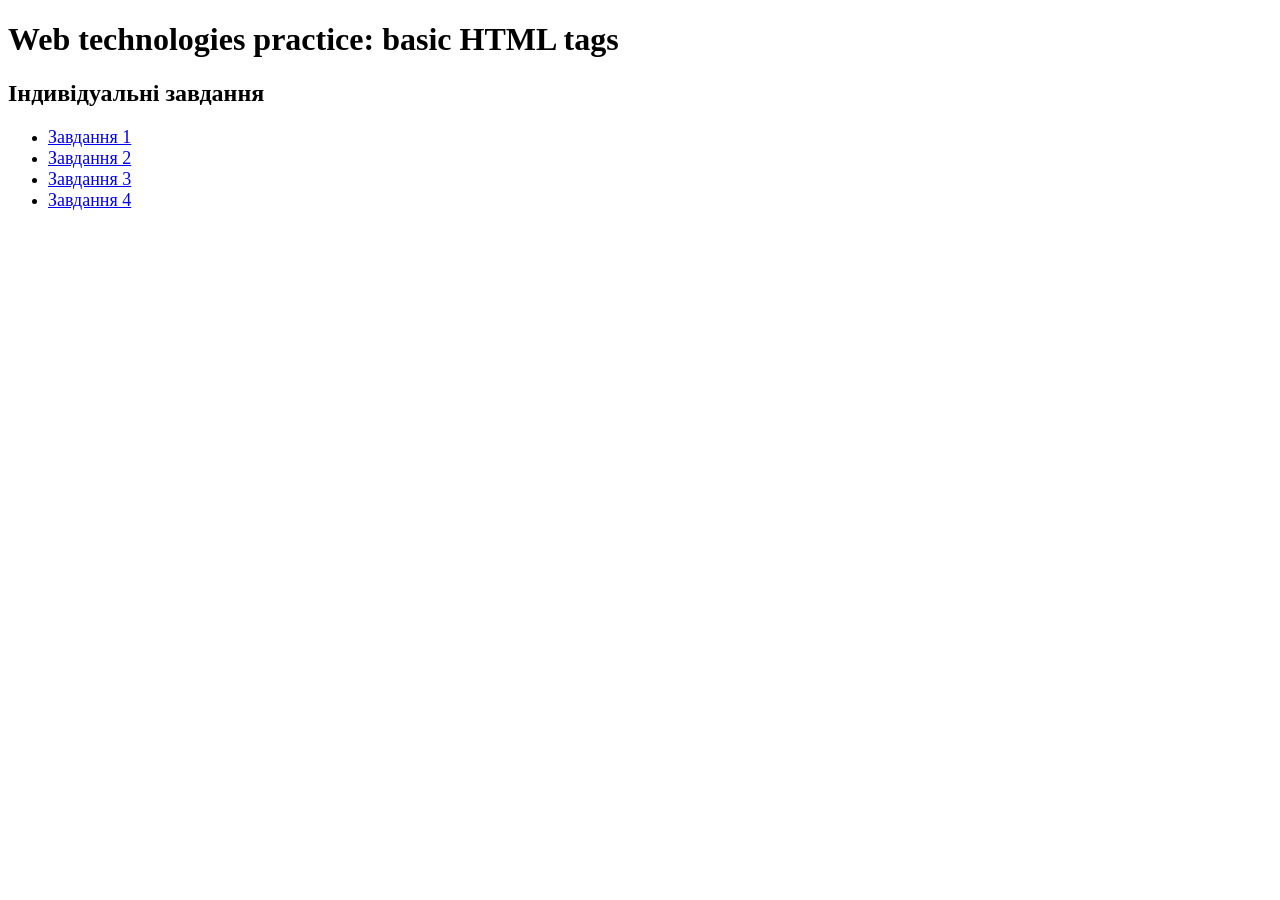
<file: Labka3/index.html>
<!doctype html>
<html lang="uk">
<head>
  <meta charset="UTF-8">
  <meta name="viewport"
  content="width=device-width, user-scalable=no, initial-scale=1.0, maximumscale=1.0, minimum-scale=1.0">
  <meta http-equiv="X-UA-Compatible" content="ie=edge">
  <title>Web technologies practice: basic HTML tags</title>
</head>
<body>
  <header>
    <h1>Web technologies practice: basic HTML tags</h1>
  </header>
  <main>
    <h2>Індивідуальні завдання</h2>
      <ul>
        <li><font size="4"><a href="../Labka3/Task1/Task1.html" target="_blank" > Завдання 1 </a></font></li>
        <li><font size="4"><a href="../Labka3/Task2/schedule.html" target="_blank"> Завдання 2 </a></font></li>
        <li><font size="4"><a href="../Labka3/Task3/questionnaire.html" target="_blank"> Завдання 3 </a></font></li>
        <li><font size="4"><a href="../Labka3/Task4/map.html" target="_blank"> Завдання 4 </a></font></li>
      </ul>
  </main>
  <footer></footer>
</body>
</html>
</file>
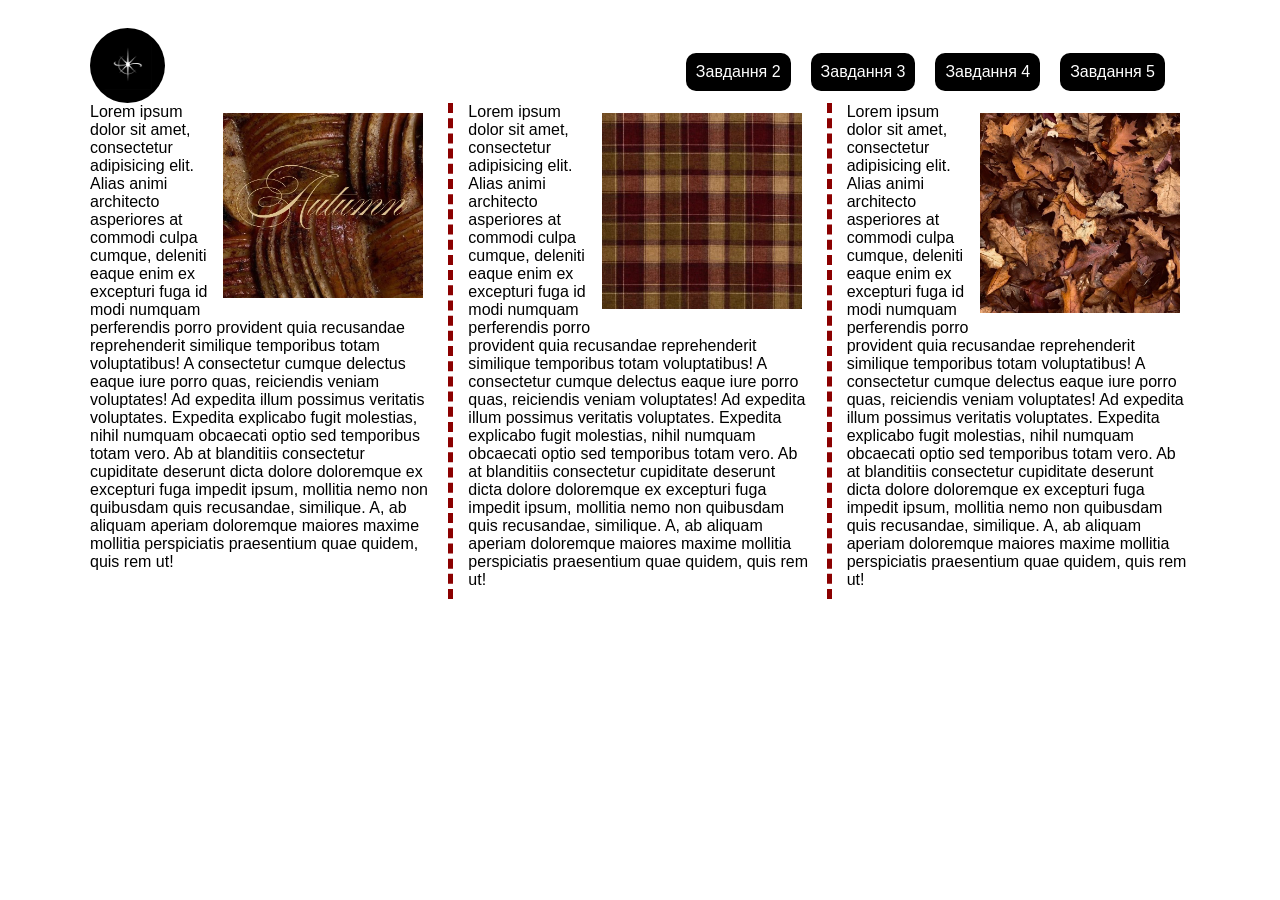
<file: Labka6/lab6_1.html>
<!DOCTYPE html>
<html lang="en">
<head>
  <meta charset="UTF-8">
  <title>Lab 1</title>
  <link rel="stylesheet" href="style6_1.css">
</head>
<body>
<div class="wrapper">
  <header class="header">
    <div class="logo">
      <a href="">
        <img src="imgs/logo.jpg" alt="Logo">
      </a>
    </div>
    <div class="navigation">
      <ul>
        <li><a href="lab6_2.html">Завдання 2</a></li>
        <li><a href="lab6_3.html">Завдання 3</a></li>
        <li><a href="lab6_4.html">Завдання 4</a></li>
        <li><a href="lab6_5.html">Завдання 5</a></li>
      </ul>
    </div>
  </header>
  <main>
    <div class="article">
      <p><img src="imgs/fall.jpg" alt="Fall">Lorem ipsum dolor sit amet, consectetur adipisicing elit. Alias animi architecto asperiores at commodi culpa cumque, deleniti eaque enim ex excepturi fuga id modi numquam perferendis porro provident quia recusandae reprehenderit similique temporibus totam voluptatibus! A consectetur cumque delectus eaque iure porro quas, reiciendis veniam voluptates! Ad expedita illum possimus veritatis voluptates. Expedita explicabo fugit molestias, nihil numquam obcaecati optio sed temporibus totam vero. Ab at blanditiis consectetur cupiditate deserunt dicta dolore doloremque ex excepturi fuga impedit ipsum, mollitia nemo non quibusdam quis recusandae, similique. A, ab aliquam aperiam doloremque maiores maxime mollitia perspiciatis praesentium quae quidem, quis rem ut!</p>
      <p><img src="imgs/cloth.jpg" alt="Cloth">Lorem ipsum dolor sit amet, consectetur adipisicing elit. Alias animi architecto asperiores at commodi culpa cumque, deleniti eaque enim ex excepturi fuga id modi numquam perferendis porro provident quia recusandae reprehenderit similique temporibus totam voluptatibus! A consectetur cumque delectus eaque iure porro quas, reiciendis veniam voluptates! Ad expedita illum possimus veritatis voluptates. Expedita explicabo fugit molestias, nihil numquam obcaecati optio sed temporibus totam vero. Ab at blanditiis consectetur cupiditate deserunt dicta dolore doloremque ex excepturi fuga impedit ipsum, mollitia nemo non quibusdam quis recusandae, similique. A, ab aliquam aperiam doloremque maiores maxime mollitia perspiciatis praesentium quae quidem, quis rem ut!</p>
      <p><img src="imgs/leaves.jpg" alt="Leaves">Lorem ipsum dolor sit amet, consectetur adipisicing elit. Alias animi architecto asperiores at commodi culpa cumque, deleniti eaque enim ex excepturi fuga id modi numquam perferendis porro provident quia recusandae reprehenderit similique temporibus totam voluptatibus! A consectetur cumque delectus eaque iure porro quas, reiciendis veniam voluptates! Ad expedita illum possimus veritatis voluptates. Expedita explicabo fugit molestias, nihil numquam obcaecati optio sed temporibus totam vero. Ab at blanditiis consectetur cupiditate deserunt dicta dolore doloremque ex excepturi fuga impedit ipsum, mollitia nemo non quibusdam quis recusandae, similique. A, ab aliquam aperiam doloremque maiores maxime mollitia perspiciatis praesentium quae quidem, quis rem ut!</p>
    </div>
  </main>
</div>
</body>
</html>
</file>
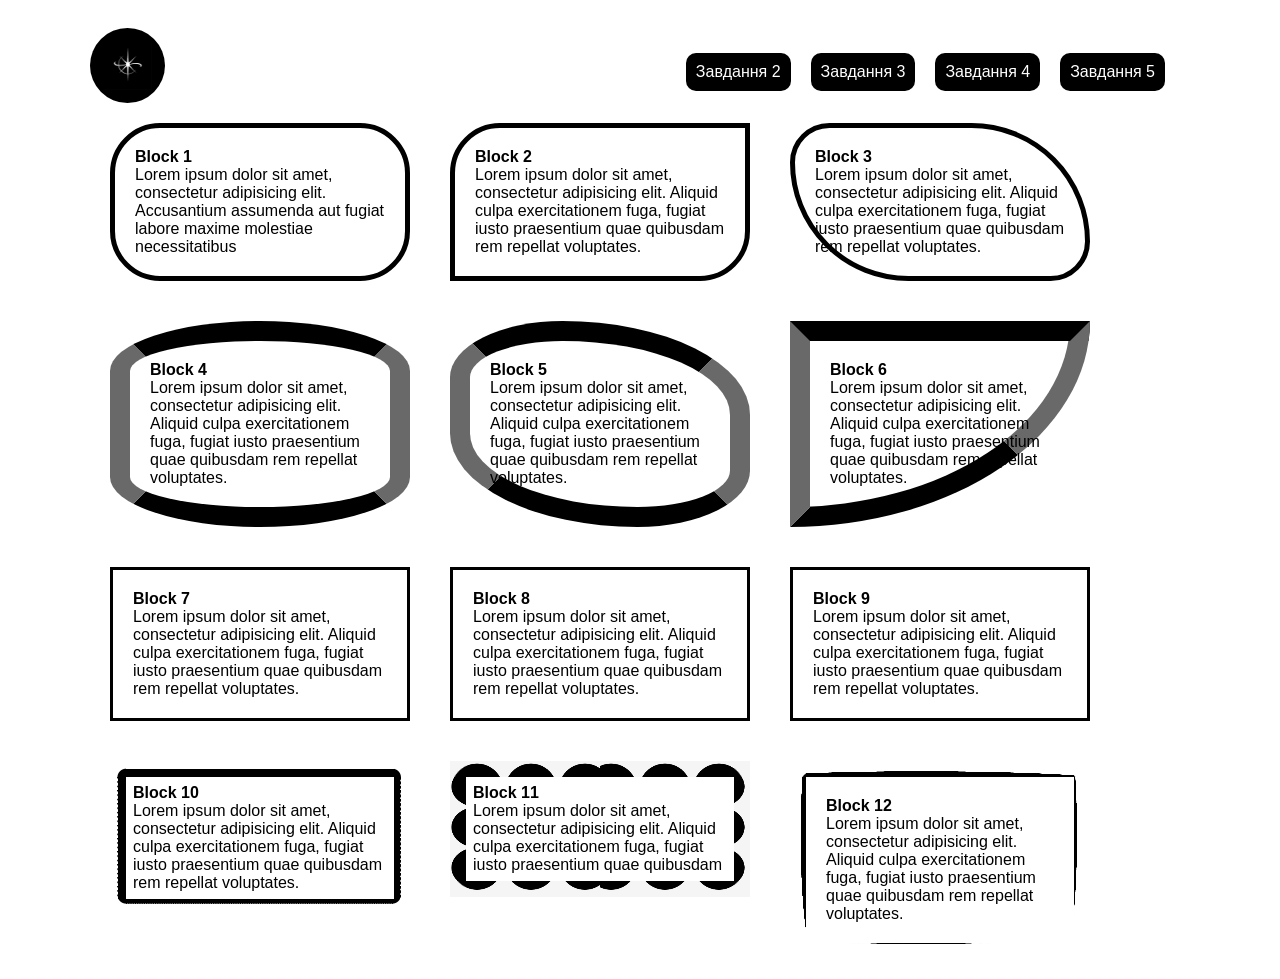
<file: Labka6/lab6_2.html>
<!DOCTYPE html>
<html lang="en">
<head>
  <meta charset="UTF-8">
  <title>Lab 2</title>
  <link rel="stylesheet" href="style6_1.css">
  <link rel="stylesheet" href="style6_2.css">
</head>
<body>
<div class="wrapper">
  <header class="header">
    <div class="logo">
      <a href="lab6_1.html">
        <img src="imgs/logo.jpg" alt="Logo">
      </a>
    </div>
    <div class="navigation">
      <ul>
        <li><a href="lab6_2.html">Завдання 2</a></li>
        <li><a href="lab6_3.html">Завдання 3</a></li>
        <li><a href="lab6_4.html">Завдання 4</a></li>
        <li><a href="lab6_5.html">Завдання 5</a></li>
      </ul>
    </div>
  </header>
  <main>
    <div class="blocks">
      <div class="round-border">
        <p>Block 1</p>
        Lorem ipsum dolor sit amet, consectetur adipisicing elit. Accusantium assumenda aut fugiat labore maxime molestiae necessitatibus
      </div>
      <div class="semiround-border">
        <p>Block 2</p>
        Lorem ipsum dolor sit amet, consectetur adipisicing elit. Aliquid culpa exercitationem fuga, fugiat iusto praesentium quae quibusdam rem repellat voluptates.
      </div>
      <div class="combined-border">
        <p>Block 3</p>
        Lorem ipsum dolor sit amet, consectetur adipisicing elit. Aliquid culpa exercitationem fuga, fugiat iusto praesentium quae quibusdam rem repellat voluptates.
      </div>
      <div class="color-mixed-border">
        <p>Block 4</p>
        Lorem ipsum dolor sit amet, consectetur adipisicing elit. Aliquid culpa exercitationem fuga, fugiat iusto praesentium quae quibusdam rem repellat voluptates.
      </div>
      <div class="edges-mixed-border">
        <p>Block 5</p>
        Lorem ipsum dolor sit amet, consectetur adipisicing elit. Aliquid culpa exercitationem fuga, fugiat iusto praesentium quae quibusdam rem repellat voluptates.
      </div>
      <div class="angle-mixed-border">
        <p>Block 6</p>
        Lorem ipsum dolor sit amet, consectetur adipisicing elit. Aliquid culpa exercitationem fuga, fugiat iusto praesentium quae quibusdam rem repellat voluptates.
      </div>
      <div class="one-romb-border">
        <p>Block 7</p>
        Lorem ipsum dolor sit amet, consectetur adipisicing elit. Aliquid culpa exercitationem fuga, fugiat iusto praesentium quae quibusdam rem repellat voluptates.
      </div>
      <div class="repeated-romb-border">
        <p>Block 8</p>
        Lorem ipsum dolor sit amet, consectetur adipisicing elit. Aliquid culpa exercitationem fuga, fugiat iusto praesentium quae quibusdam rem repellat voluptates.
      </div>
      <div class="many-romb-border">
        <p>Block 9</p>
        Lorem ipsum dolor sit amet, consectetur adipisicing elit. Aliquid culpa exercitationem fuga, fugiat iusto praesentium quae quibusdam rem repellat voluptates.
      </div>
      <div class="round-rectange-border">
        <p>Block 10</p>
        Lorem ipsum dolor sit amet, consectetur adipisicing elit. Aliquid culpa exercitationem fuga, fugiat iusto praesentium quae quibusdam rem repellat voluptates.
      </div>
      <div class="semicircle-border">
        <p>Block 11</p>
        Lorem ipsum dolor sit amet, consectetur adipisicing elit. Aliquid culpa exercitationem fuga, fugiat iusto praesentium quae quibusdam
      </div>
      <div class="elipse-border">
        <p>Block 12</p>
        Lorem ipsum dolor sit amet, consectetur adipisicing elit. Aliquid culpa exercitationem fuga, fugiat iusto praesentium quae quibusdam rem repellat voluptates.
      </div>
    </div>
  </main>
</div>
</body>
</html>
</file>
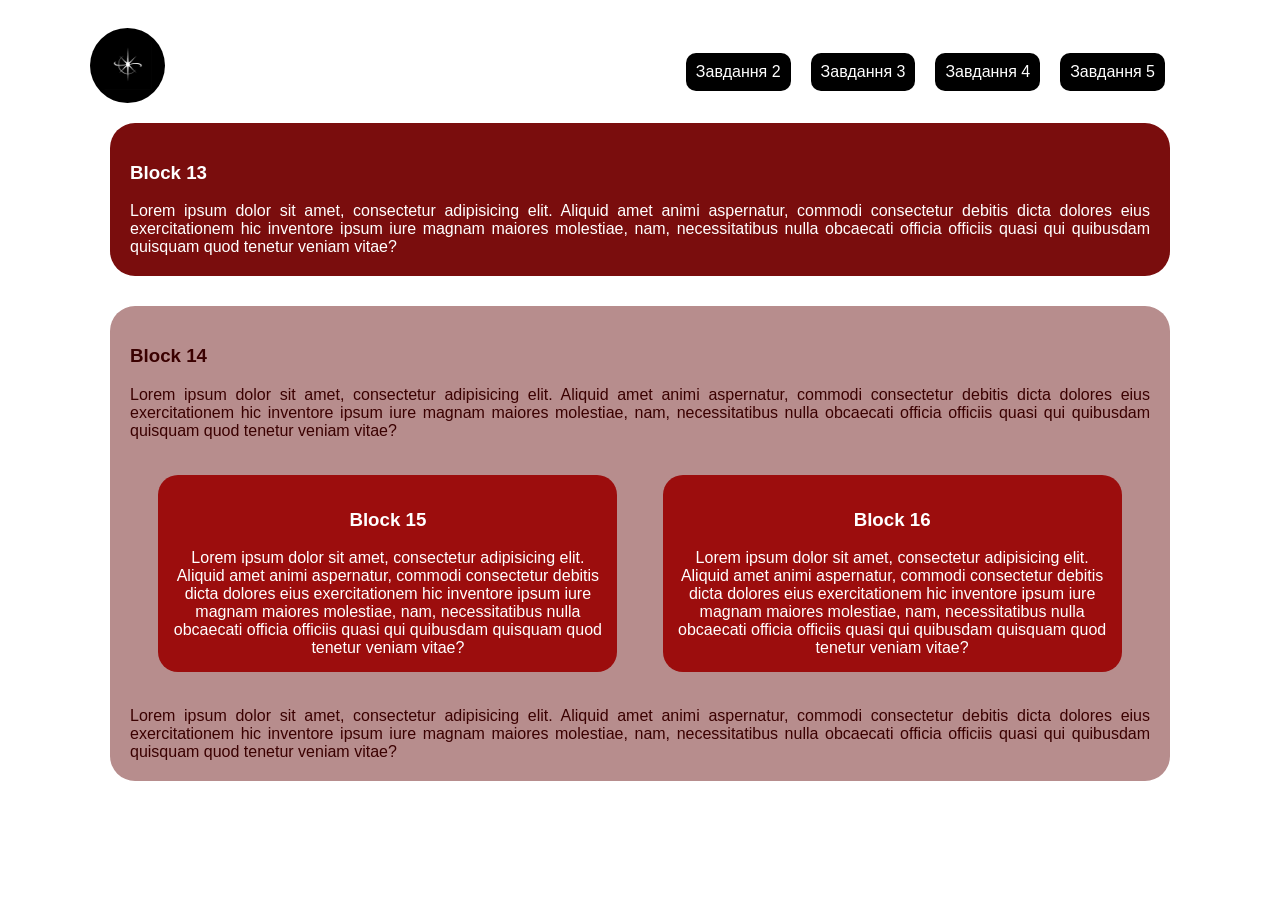
<file: Labka6/lab6_3.html>
<!DOCTYPE html>
<html lang="en">
<head>
  <meta charset="UTF-8">
  <title>Lab 3</title>
  <link rel="stylesheet" href="style6_1.css">
  <link rel="stylesheet" href="style6_3.css">
</head>
<body>
<div class="wrapper">
  <header class="header">
    <div class="logo">
      <a href="lab6_1.html">
        <img src="imgs/logo.jpg" alt="Logo">
      </a>
    </div>
    <div class="navigation">
      <ul>
        <li><a href="lab6_2.html">Завдання 2</a></li>
        <li><a href="lab6_3.html">Завдання 3</a></li>
        <li><a href="lab6_4.html">Завдання 4</a></li>
        <li><a href="lab6_5.html">Завдання 5</a></li>
      </ul>
    </div>
  </header>
  <main>
    <div class="contents">
      <div class="upper-text">
        <h3>Block 13</h3>
        Lorem ipsum dolor sit amet, consectetur adipisicing elit. Aliquid amet animi aspernatur, commodi consectetur debitis dicta dolores eius exercitationem hic inventore ipsum iure magnam maiores molestiae, nam, necessitatibus nulla obcaecati officia officiis quasi qui quibusdam quisquam quod tenetur veniam vitae?
      </div>
      <div class="main-text">
        <h3>Block 14</h3>
        Lorem ipsum dolor sit amet, consectetur adipisicing elit. Aliquid amet animi aspernatur, commodi consectetur debitis dicta dolores eius exercitationem hic inventore ipsum iure magnam maiores molestiae, nam, necessitatibus nulla obcaecati officia officiis quasi qui quibusdam quisquam quod tenetur veniam vitae?
        <div class="inner-block">
          <div class="left-text">
            <h3>Block 15</h3>
            Lorem ipsum dolor sit amet, consectetur adipisicing elit. Aliquid amet animi aspernatur, commodi consectetur debitis dicta dolores eius exercitationem hic inventore ipsum iure magnam maiores molestiae, nam, necessitatibus nulla obcaecati officia officiis quasi qui quibusdam quisquam quod tenetur veniam vitae?
          </div>
          <div class="right-text">
            <h3>Block 16</h3>
            Lorem ipsum dolor sit amet, consectetur adipisicing elit. Aliquid amet animi aspernatur, commodi consectetur debitis dicta dolores eius exercitationem hic inventore ipsum iure magnam maiores molestiae, nam, necessitatibus nulla obcaecati officia officiis quasi qui quibusdam quisquam quod tenetur veniam vitae?
          </div>
        </div>
        Lorem ipsum dolor sit amet, consectetur adipisicing elit. Aliquid amet animi aspernatur, commodi consectetur debitis dicta dolores eius exercitationem hic inventore ipsum iure magnam maiores molestiae, nam, necessitatibus nulla obcaecati officia officiis quasi qui quibusdam quisquam quod tenetur veniam vitae?
      </div>
    </div>
  </main>
</div>
</body>
</html>
</file>
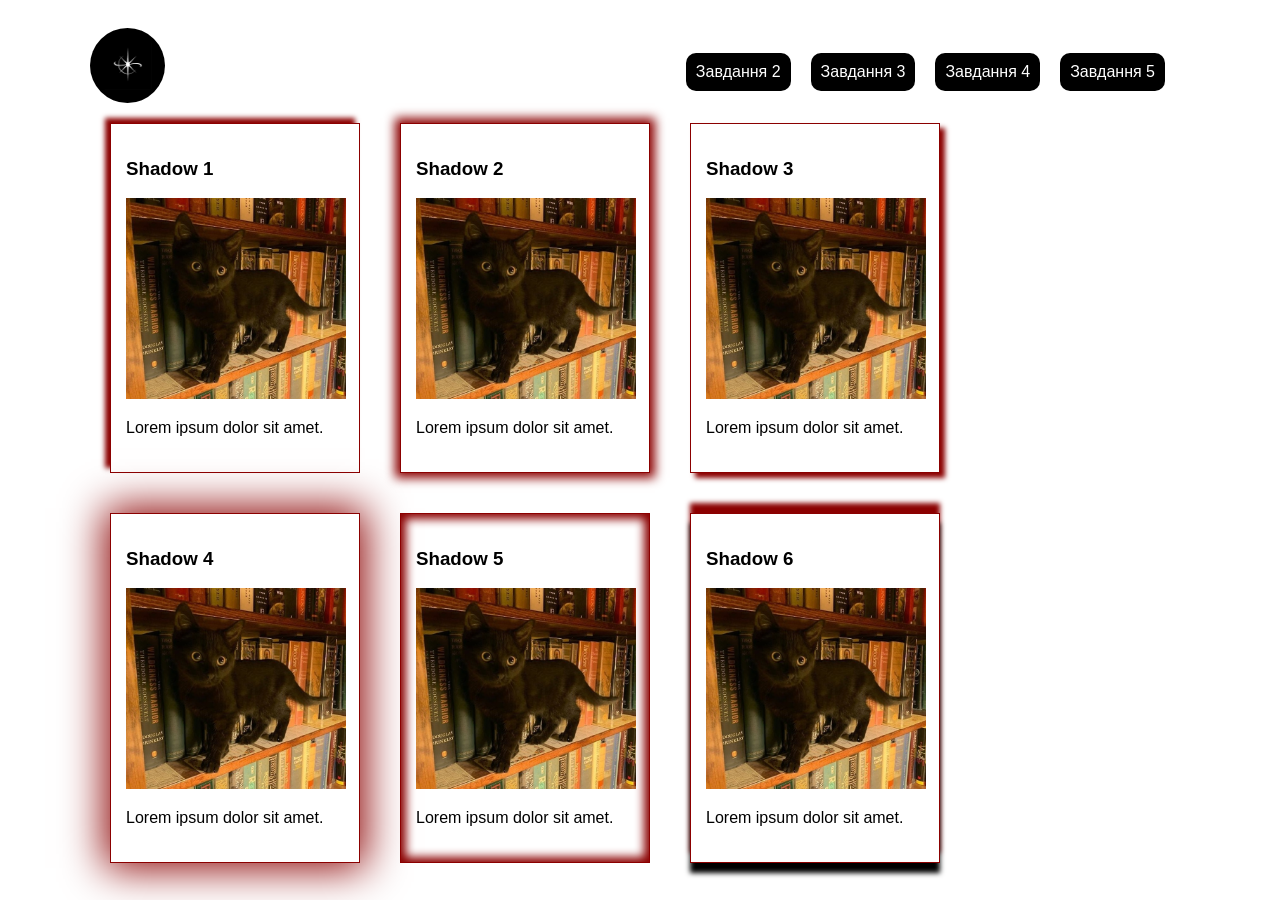
<file: Labka6/lab6_4.html>
<!DOCTYPE html>
<html lang="en">
<head>
  <meta charset="UTF-8">
  <title>Lab 4</title>
  <link rel="stylesheet" href="style6_1.css">
  <link rel="stylesheet" href="style6_4.css">
</head>
<body>
<div class="wrapper">
  <header class="header">
    <div class="logo">
      <a href="lab6_1.html">
        <img src="imgs/logo.jpg" alt="Logo">
      </a>
    </div>
    <div class="navigation">
      <ul>
        <li><a href="lab6_2.html">Завдання 2</a></li>
        <li><a href="lab6_3.html">Завдання 3</a></li>
        <li><a href="lab6_4.html">Завдання 4</a></li>
        <li><a href="lab6_5.html">Завдання 5</a></li>
      </ul>
    </div>
  </header>
  <main>
    <div class="shadow-boxes">
      <div class="simple-shadow">
        <h3>Shadow 1</h3>
        <img src="imgs/cat.jpg" alt="Cat">
        <p>Lorem ipsum dolor sit amet.</p>
      </div>
      <div class="bold-shadow">
        <h3>Shadow 2</h3>
        <img src="imgs/cat.jpg" alt="Cat">
        <p>Lorem ipsum dolor sit amet.</p>
      </div>
      <div class="right-shadow">
        <h3>Shadow 3</h3>
        <img src="imgs/cat.jpg" alt="Cat">
        <p>Lorem ipsum dolor sit amet.</p>
      </div>
      <div class="diffuse-shadow">
        <h3>Shadow 4</h3>
        <img src="imgs/cat.jpg" alt="Cat">
        <p>Lorem ipsum dolor sit amet.</p>
      </div>
      <div class="inner-shadow">
        <h3>Shadow 5</h3>
        <img src="imgs/cat.jpg" alt="Cat">
        <p>Lorem ipsum dolor sit amet.</p>
      </div>
      <div class="vertical-shadow">
        <h3>Shadow 6</h3>
        <img src="imgs/cat.jpg" alt="Cat">
        <p>Lorem ipsum dolor sit amet.</p>
      </div>
    </div>
  </main>
</div>
</body>
</html>
</file>
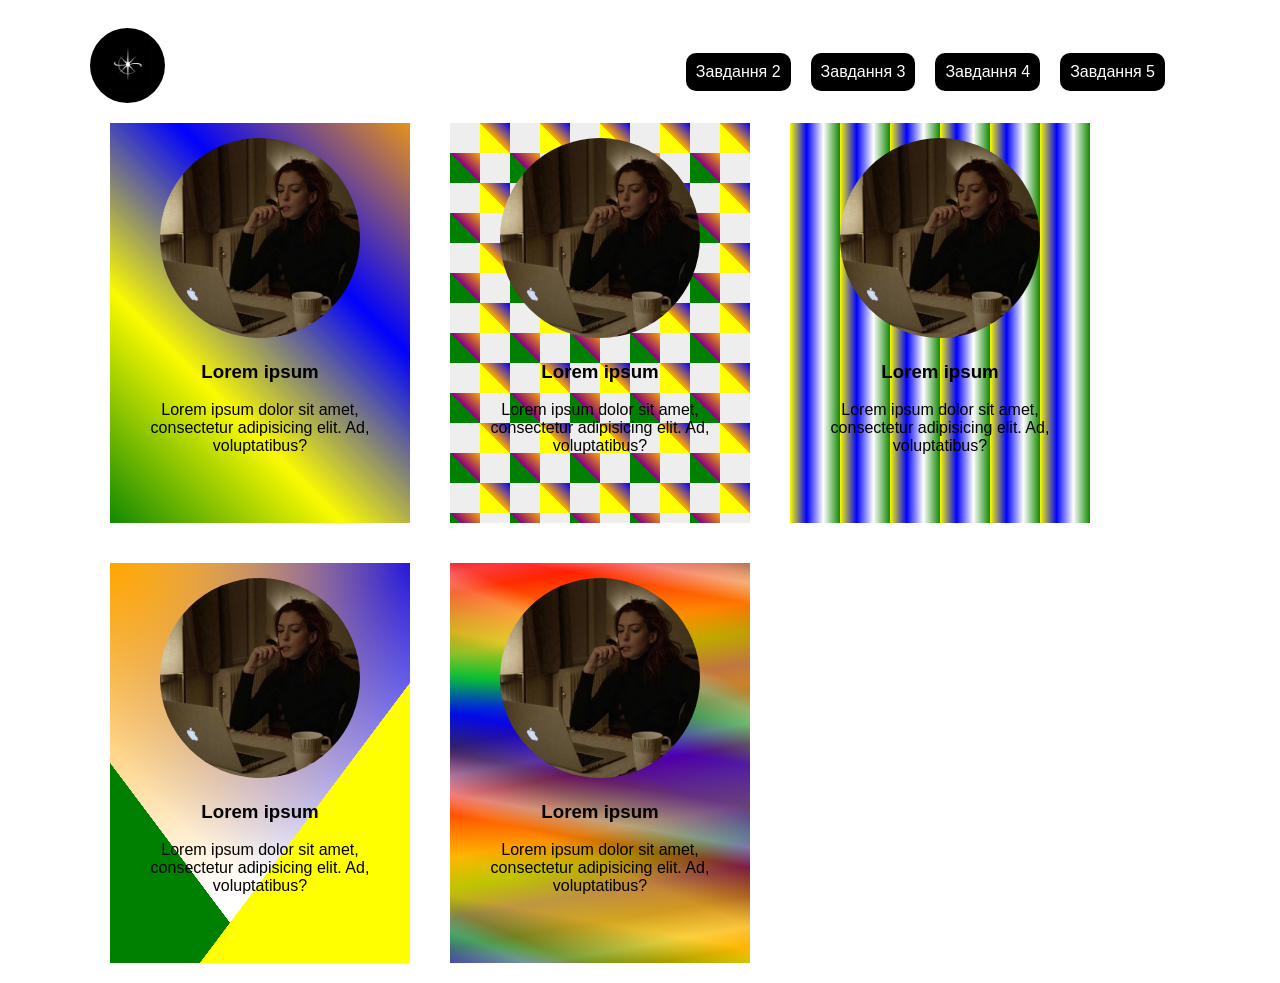
<file: Labka6/lab6_5.html>
<!DOCTYPE html>
<html lang="en">
<head>
  <meta charset="UTF-8">
  <title>Lab 5</title>
  <link rel="stylesheet" href="style6_1.css">
  <link rel="stylesheet" href="style6_5.css">
</head>
<body>
<div class="wrapper">
  <header class="header">
    <div class="logo">
      <a href="lab6_1.html">
        <img src="imgs/logo.jpg" alt="Logo">
      </a>
    </div>
    <div class="navigation">
      <ul>
        <li><a href="lab6_2.html">Завдання 2</a></li>
        <li><a href="lab6_3.html">Завдання 3</a></li>
        <li><a href="lab6_4.html">Завдання 4</a></li>
        <li><a href="lab6_5.html">Завдання 5</a></li>
      </ul>
    </div>
  </header>
  <main>
    <div class="gradients">
      <div class="linear-gradient">
        <img src="imgs/person.jpg" alt="Girl">
        <h3>Lorem ipsum</h3>
        <p>Lorem ipsum dolor sit amet, consectetur adipisicing elit. Ad, voluptatibus?</p>
      </div>
      <div class="square-gradient">
        <img src="imgs/person.jpg" alt="Girl">
        <h3>Lorem ipsum</h3>
        <p>Lorem ipsum dolor sit amet, consectetur adipisicing elit. Ad, voluptatibus?</p>
      </div>
      <div class="column-gradient">
        <img src="imgs/person.jpg" alt="Girl">
        <h3>Lorem ipsum</h3>
        <p>Lorem ipsum dolor sit amet, consectetur adipisicing elit. Ad, voluptatibus?</p>
      </div>
      <div class="sharp-gradient">
        <img src="imgs/person.jpg" alt="Girl">
        <h3>Lorem ipsum</h3>
        <p>Lorem ipsum dolor sit amet, consectetur adipisicing elit. Ad, voluptatibus?</p>
      </div>
      <div class="repeating-gradient">
        <img src="imgs/person.jpg" alt="Girl">
        <h3>Lorem ipsum</h3>
        <p>Lorem ipsum dolor sit amet, consectetur adipisicing elit. Ad, voluptatibus?</p>
      </div>
    </div>
  </main>
</div>
</body>
</html>
</file>
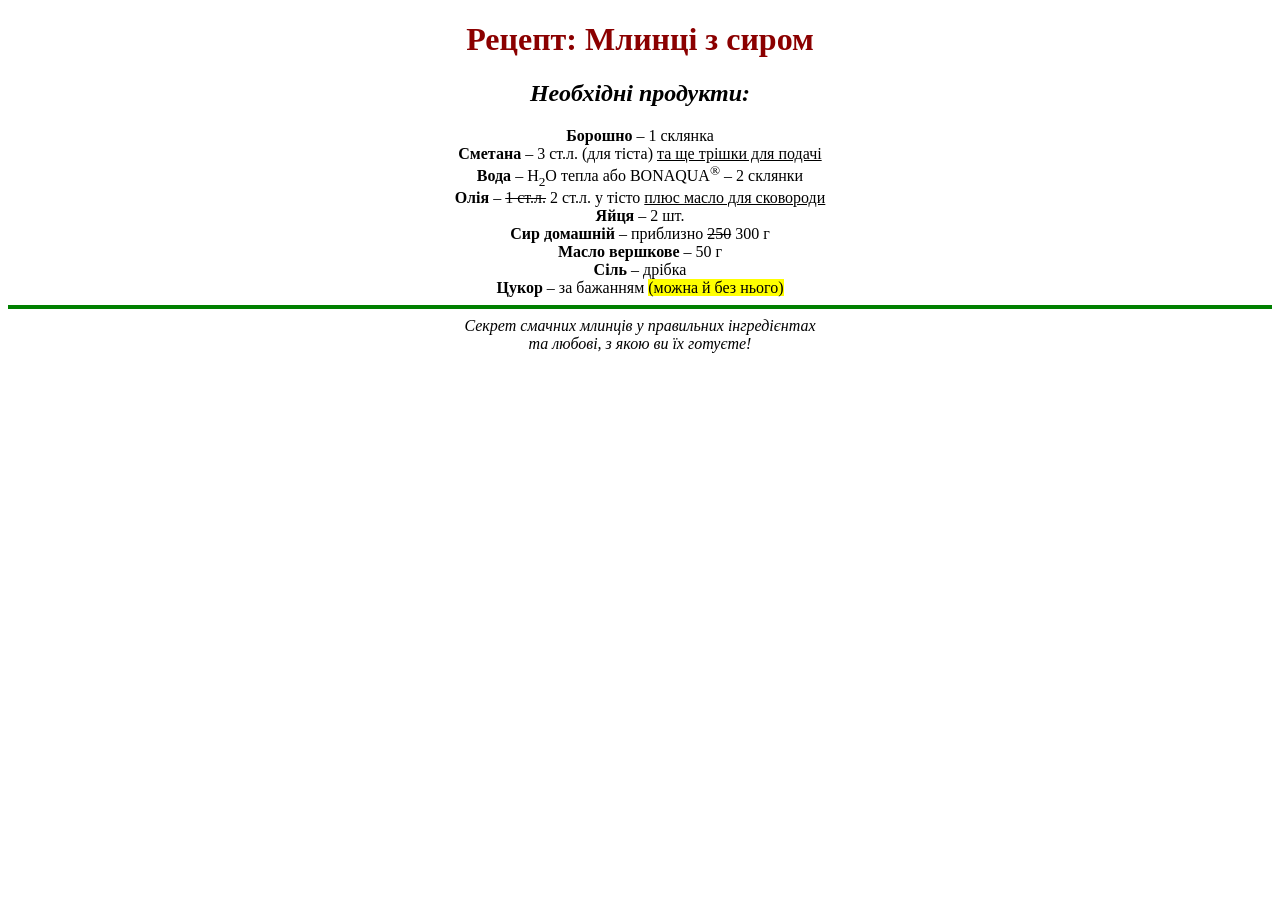
<file: lab2/task1/task1.html>
<!DOCTYPE html>
<html>
<head>
    <meta charset="UTF-8">
    <title>Млинці з сиром</title>
</head>
<body>

<center>
  <h1><font color="darkred">Рецепт: Млинці з сиром</font></h1>
  <h2><i>Необхідні продукти:</i></h2>

  <b>Борошно</b> – 1 склянка<br>
  <b>Сметана</b> – 3 ст.л. (для тіста) <u>та ще трішки для подачі</u><br>
  <b>Вода</b> – H<sub>2</sub>O тепла або BONAQUA<sup>®</sup> – 2 склянки<br>
  <b>Олія</b> – <s>1 ст.л.</s> 2 ст.л. у тісто <u>плюс масло для сковороди</u><br>
  <b>Яйця</b> – 2 шт.<br>
  <b>Сир домашній</b> – приблизно <s>250</s> 300 г<br>
  <b>Масло вершкове</b> – 50 г<br>
  <b>Сіль</b> – дрібка<br>
  <b>Цукор</b> – за бажанням <mark>(можна й без нього)</mark>
</center>

<hr size="4" color="green">

<center>
  <i>Секрет смачних млинців у правильних інгредієнтах<br>
  та любові, з якою ви їх готуєте!</i>
</center>

</body>
</html>
</file>
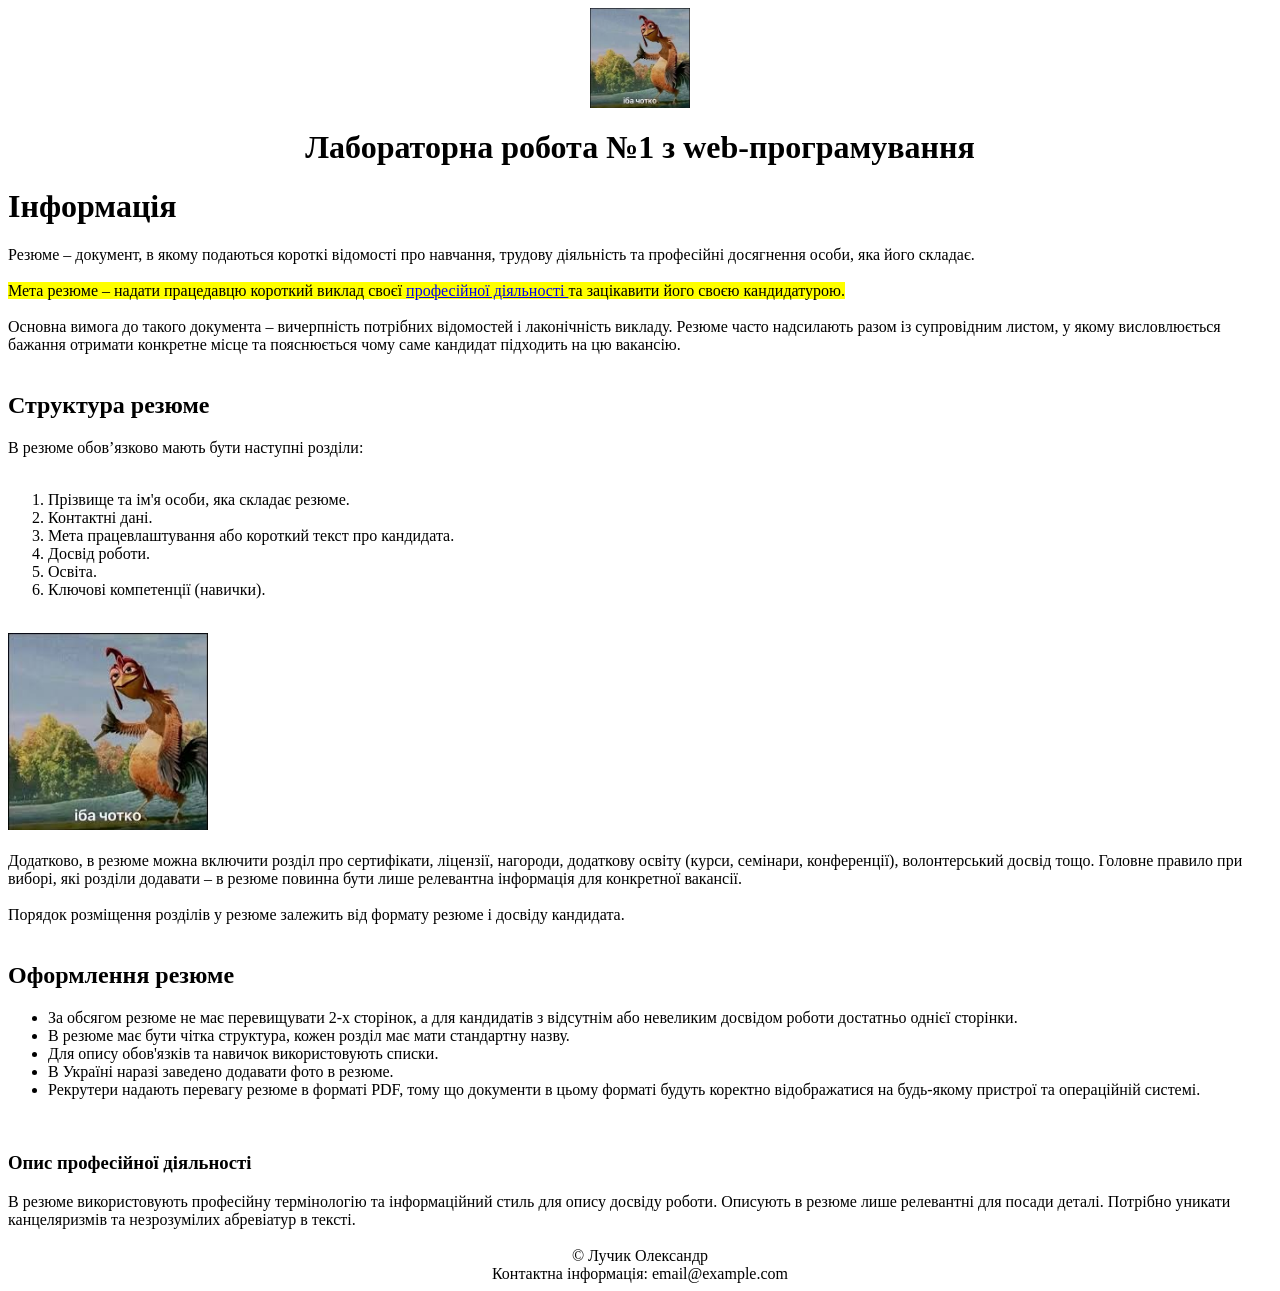
<file: lab2/task2/task2.html>
<!DOCTYPE html>
<html>
<head>
    <meta charset="UTF-8">
    <title>Лабораторна робота №1 з web-програмування</title>
</head>

<body>
<header>
    <img src="чотко.jpeg" alt="чотко" width="100" height="100" 
         style="display:block; margin:0 auto;">
    <h1 style="text-align:center;">Лабораторна робота №1 з web-програмування</h1>
</header>

<main>

    <h1>Інформація</h1>

    Резюме – документ, в якому подаються короткі відомості про навчання, трудову
    діяльність та професійні досягнення особи, яка його складає.<br><br>
    
    <mark bgcolor="yellow">Мета резюме – надати працедавцю короткий виклад своєї 
    <a href="https://www.youtube.com/watch?v=PYJRt9nts_M">професійної діяльності </a>
    та зацікавити його своєю кандидатурою.</mark><br><br>
   
    Основна вимога до такого документа – вичерпність потрібних відомостей і лаконічність викладу. 
    Резюме часто надсилають разом із супровідним листом, у якому висловлюється бажання отримати конкретне
    місце та пояснюється чому саме кандидат підходить на цю вакансію.<br><br>

    <h2>Структура резюме</h2>

    В резюме обов’язково мають бути наступні розділи:<br><br>

    <ol>
        <li>Прізвище та ім'я особи, яка складає резюме.</li>
        <li>Контактні дані.</li>
        <li>Мета працевлаштування або короткий текст про кандидата.</li>
        <li>Досвід роботи.</li>
        <li>Освіта.</li>
        <li>Ключові компетенції (навички).</li>
    </ol><br>

    <a href="A:\web-technologies\lab2\task1.html">
        <img src="чотко.jpeg" alt="Ілюстрація резюме" width="200">
    </a><br><br>    

    Додатково, в резюме можна включити розділ про сертифікати, ліцензії, нагороди,
    додаткову освіту (курси, семінари, конференції), волонтерський досвід тощо. 
    Головне правило при виборі, які розділи додавати – в резюме повинна бути лише 
    релевантна інформація для конкретної вакансії.<br><br>

    Порядок розміщення розділів у резюме залежить від формату резюме і досвіду кандидата.<br><br>

    <h2>Оформлення резюме</h2>
    <ul>
        <li>За обсягом резюме не має перевищувати 2-х сторінок, а для кандидатів з
        відсутнім або невеликим досвідом роботи достатньо однієї сторінки.</li>
        <li>В резюме має бути чітка структура, кожен розділ має мати стандартну назву.</li>
        <li>Для опису обов'язків та навичок використовують списки.</li>
        <li>В Україні наразі заведено додавати фото в резюме.</li>
        <li>Рекрутери надають перевагу резюме в форматі PDF, тому що документи в цьому
        форматі будуть коректно відображатися на будь-якому пристрої та операційній системі.</li>
    </ul><br>

    <h3>Опис професійної діяльності</h3>

    В резюме використовують професійну термінологію та інформаційний стиль для
    опису досвіду роботи. Описують в резюме лише релевантні для посади деталі.
    Потрібно уникати канцеляризмів та незрозумілих абревіатур в тексті.<br><br>

</main>

<footer align="center">
    &copy; Лучик Олександр<br>
    Контактна інформація: email@example.com
</footer>
</body>
</html>
</file>
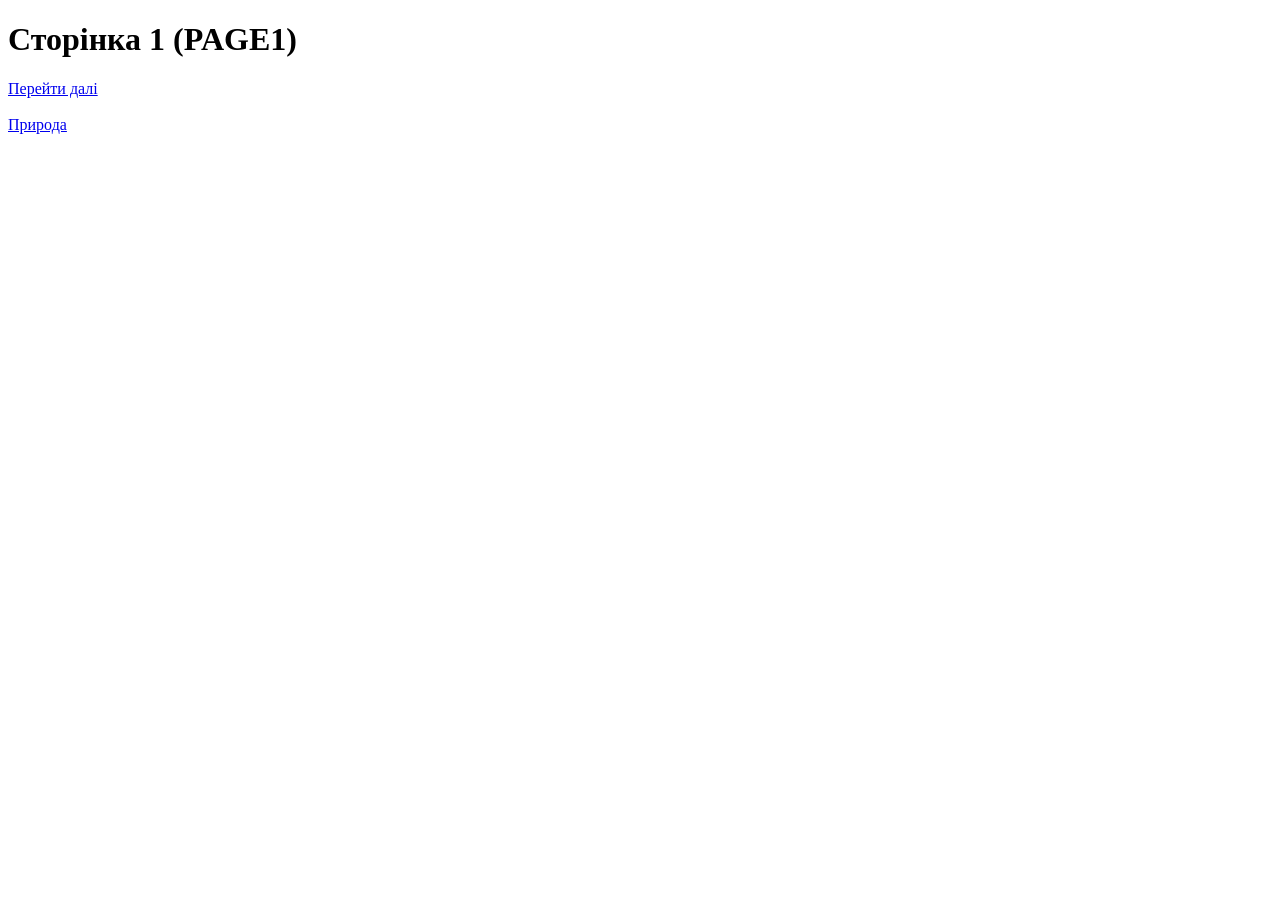
<file: lab2/task3/Page1.html>
<!DOCTYPE html>
<html>
<head>
  <meta charset="UTF-8">
  <title>Page 1</title>
</head>
<body>
  <h1>Сторінка 1 (PAGE1)</h1>
  
  <a href="page2.html">Перейти далі</a><br><br>

  <a href="nature/nature1.jpg" target="_blank">Природа</a>
</body>
</html>
</file>
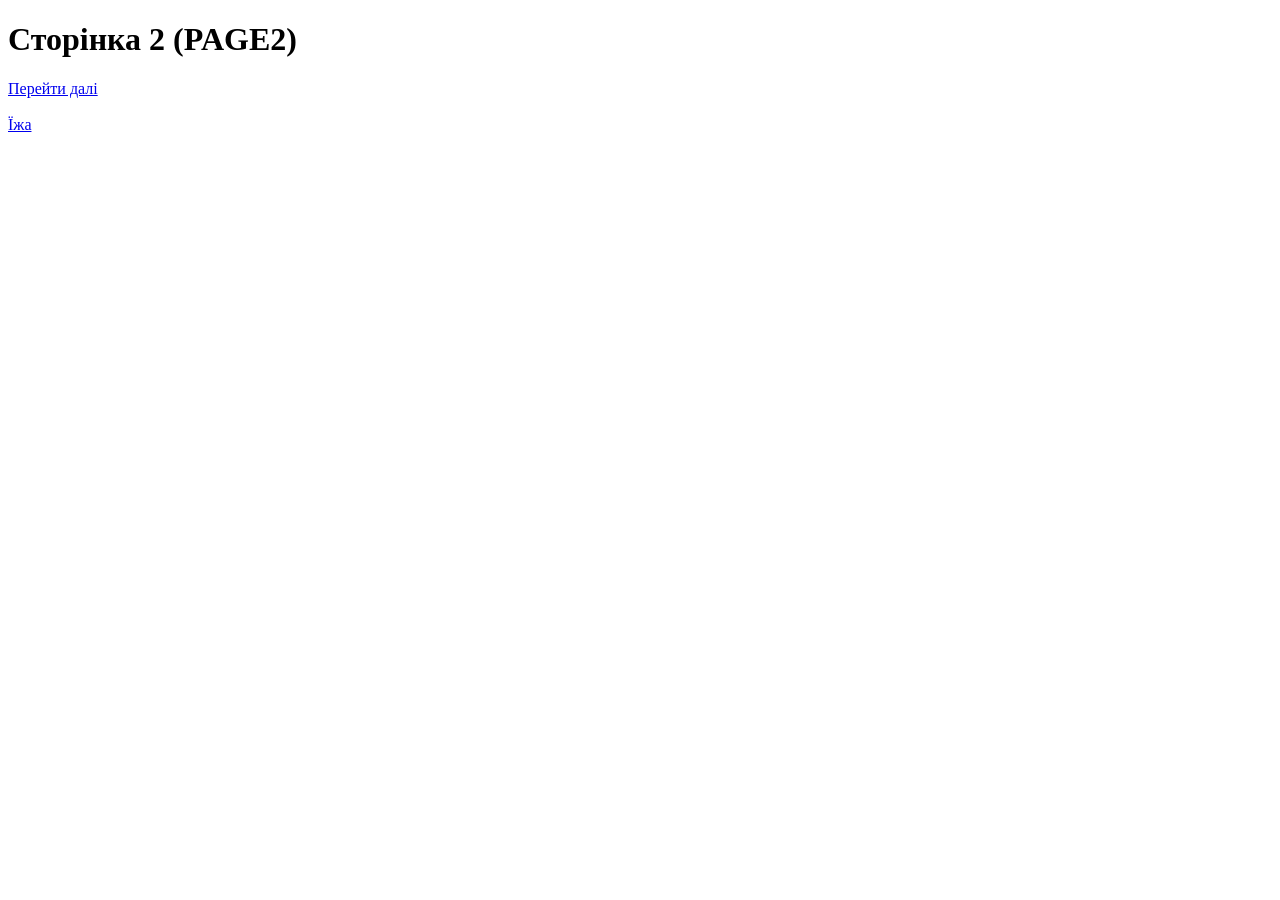
<file: lab2/task3/Page2.html>
<!DOCTYPE html>
<html>
<head>
  <meta charset="UTF-8">
  <title>Page 2</title>
</head>
<body>
    <h1>Сторінка 2 (PAGE2)</h1>
    
    <a href="index.html">Перейти далі</a><br><br>

    <a href="food/food1.jpg" target="_blank">Їжа</a>

</body>
</html>
</file>
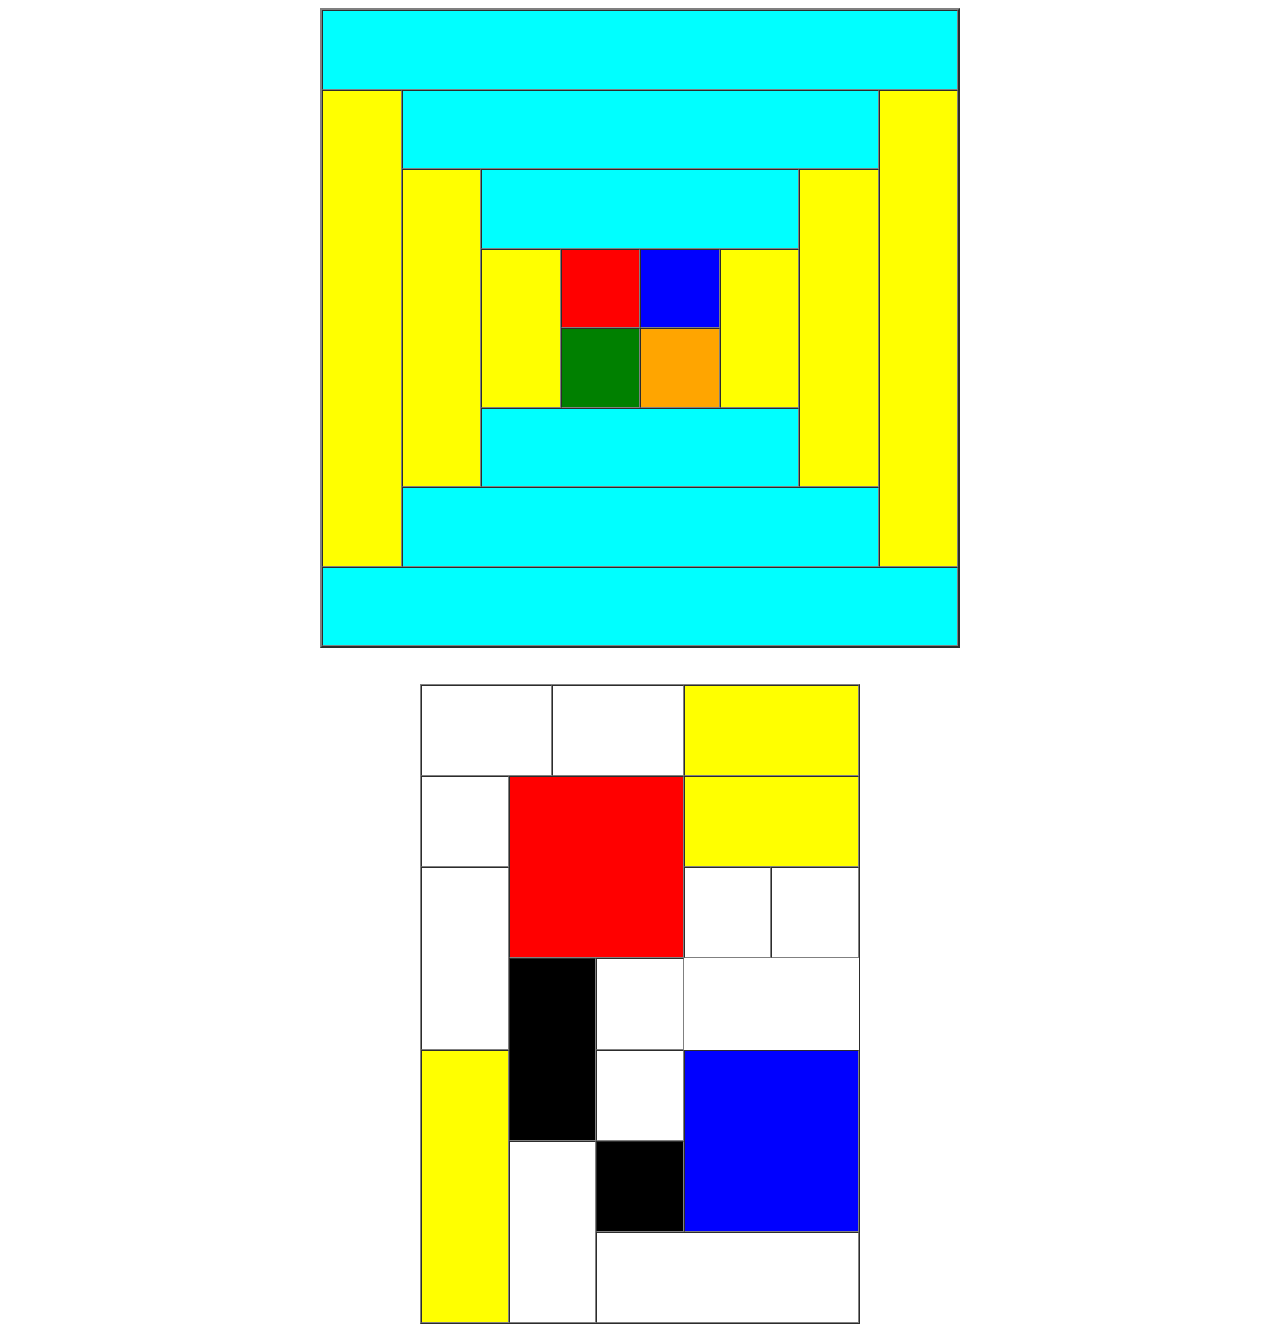
<file: Labka3/Task1/Task1.html>
<!DOCTYPE html>
<html lang="uk">
<head>
  <meta charset="UTF-8">
  <title>Об'єднана таблиця 8x8 та таблиця 6x8</title>
</head>
<body>
<div align="center">
  <table border="2" cellspacing="0" cellpadding="0" width="640" height="640">
    <tr>
      <td bgcolor="cyan" colspan="8"></td>
    </tr>
    <tr>
      <td bgcolor="yellow" rowspan="6"></td>
      <td bgcolor="cyan" colspan="6"></td>
      <td bgcolor="yellow" rowspan="6"></td>
    </tr>
    <tr>
      <td bgcolor="yellow" rowspan="4"></td>
      <td bgcolor="cyan" colspan="4"></td>
      <td bgcolor="yellow" rowspan="4"></td>
    </tr>
    <tr>
      <td bgcolor="yellow" rowspan="2"></td>
      <td bgcolor="red"></td>
      <td bgcolor="blue"></td>
      <td bgcolor="yellow" rowspan="2"></td>
    </tr>
    <tr>
      <td bgcolor="green"></td>
      <td bgcolor="orange"></td>
    </tr>
    <tr>
      <td bgcolor="cyan" colspan="4"></td>
    </tr>
    <tr>
      <td bgcolor="cyan" colspan="6"></td>
    </tr>
    <tr>
      <td bgcolor="cyan" colspan="8"></td>
    </tr>
  </table>
</div>

  <br><br>

  <table border="1" cellspacing="0" cellpadding="40" width="440" height="640" align="center">
    <tr>
      <td colspan="2" bgcolor="white"></td>
      <td colspan="3" bgcolor="white"></td>
      <td colspan="2" bgcolor="yellow"></td>
    </tr>
    <tr>
      <td rowspan="2" bgcolor="white"></td>
      <td colspan="4" rowspan="4" bgcolor="red"></td>
      <td colspan="2" rowspan="2" bgcolor="yellow"></td>
    </tr>
    <tr></tr>
    <tr>
      <td rowspan="3" bgcolor="white"></td>
      <td rowspan="2" bgcolor="white"></td>
      <td rowspan="2" bgcolor="white"></td>
    </tr>
    <tr></tr>
    <tr>
      <td colspan="2" rowspan="2" bgcolor="black"></td>
      <td colspan="2" bgcolor="white"></td>
    </tr>
    <tr>
      <td rowspan="3" bgcolor="yellow"></td>
      <td colspan="2" bgcolor="white"></td>
      <td colspan="2" rowspan="2" bgcolor="blue"></td>
    </tr>
    <tr>
      <td colspan="2" rowspan="2" bgcolor="white"></td>
      <td colspan="2" bgcolor="black"></td>
    </tr>
    <tr>
      <td colspan="4" bgcolor="white"></td>
    </tr>
  </table>
</body>
</html>
</file>
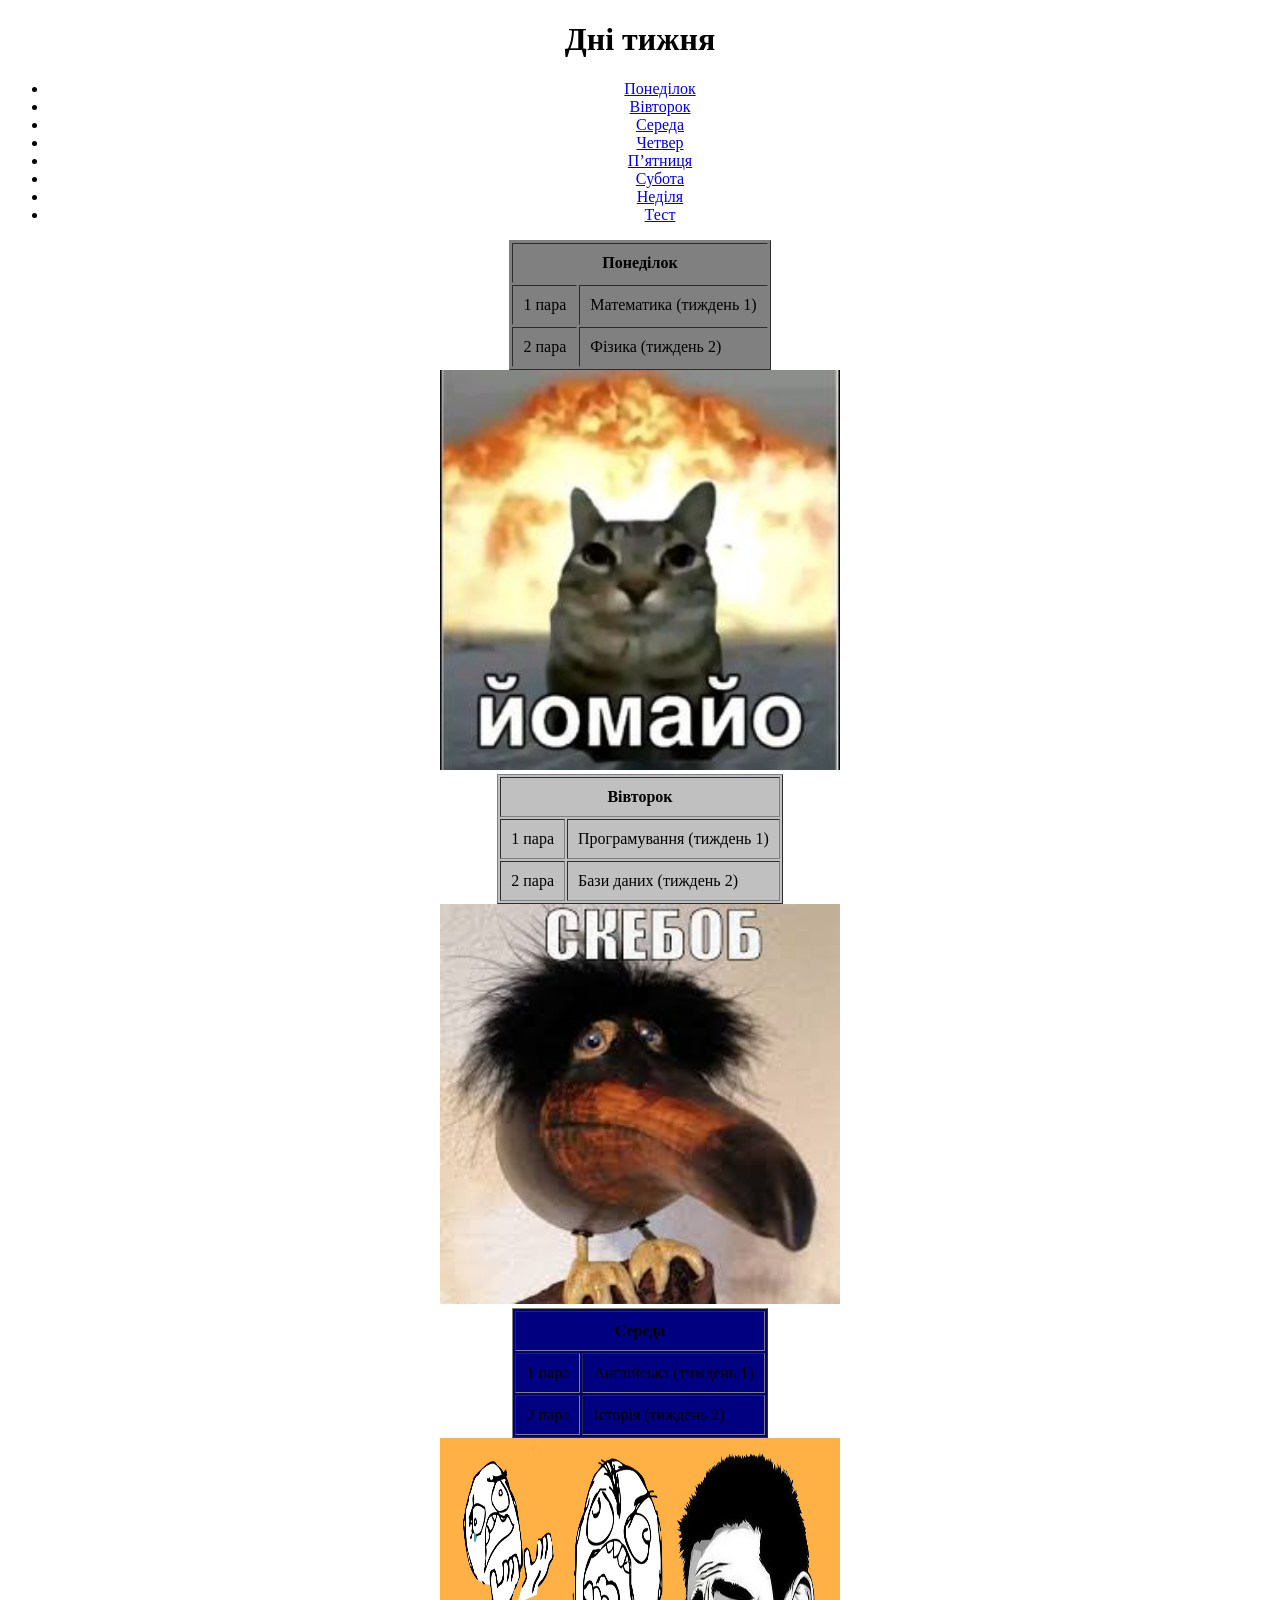
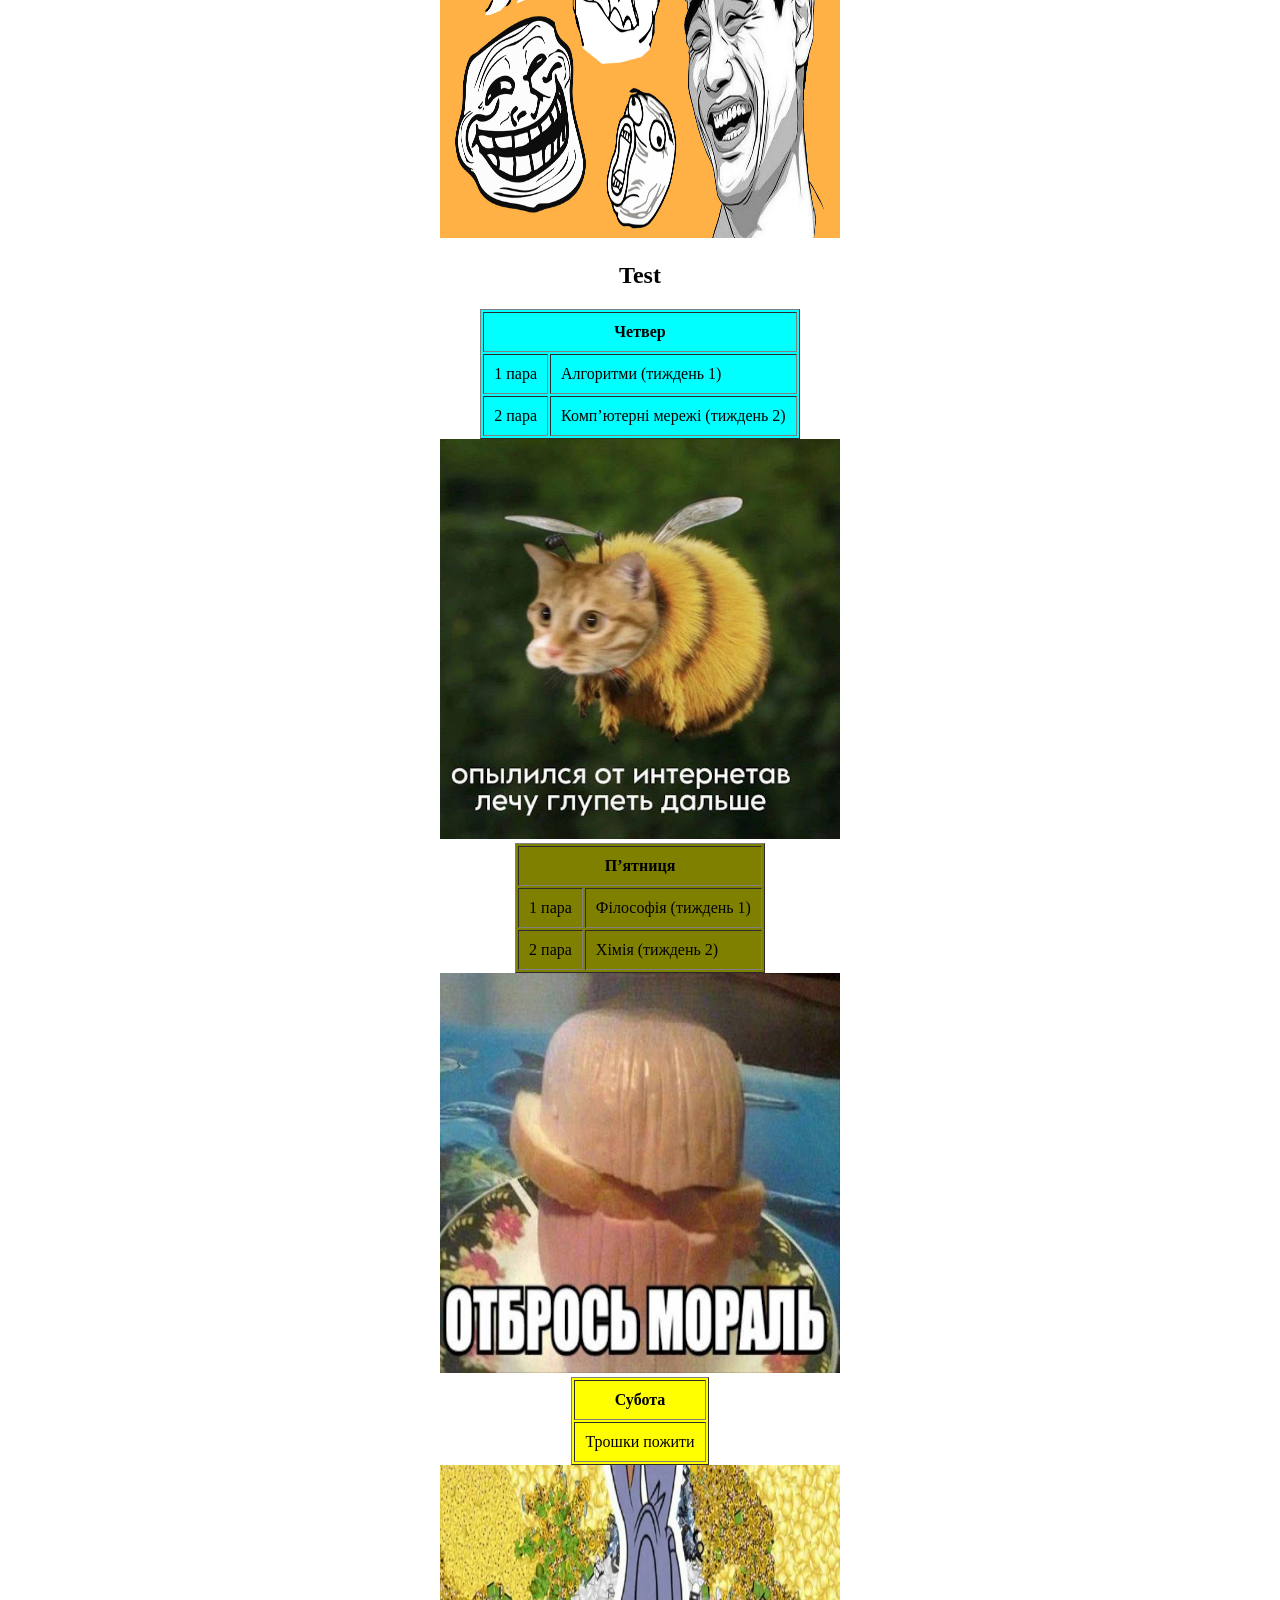
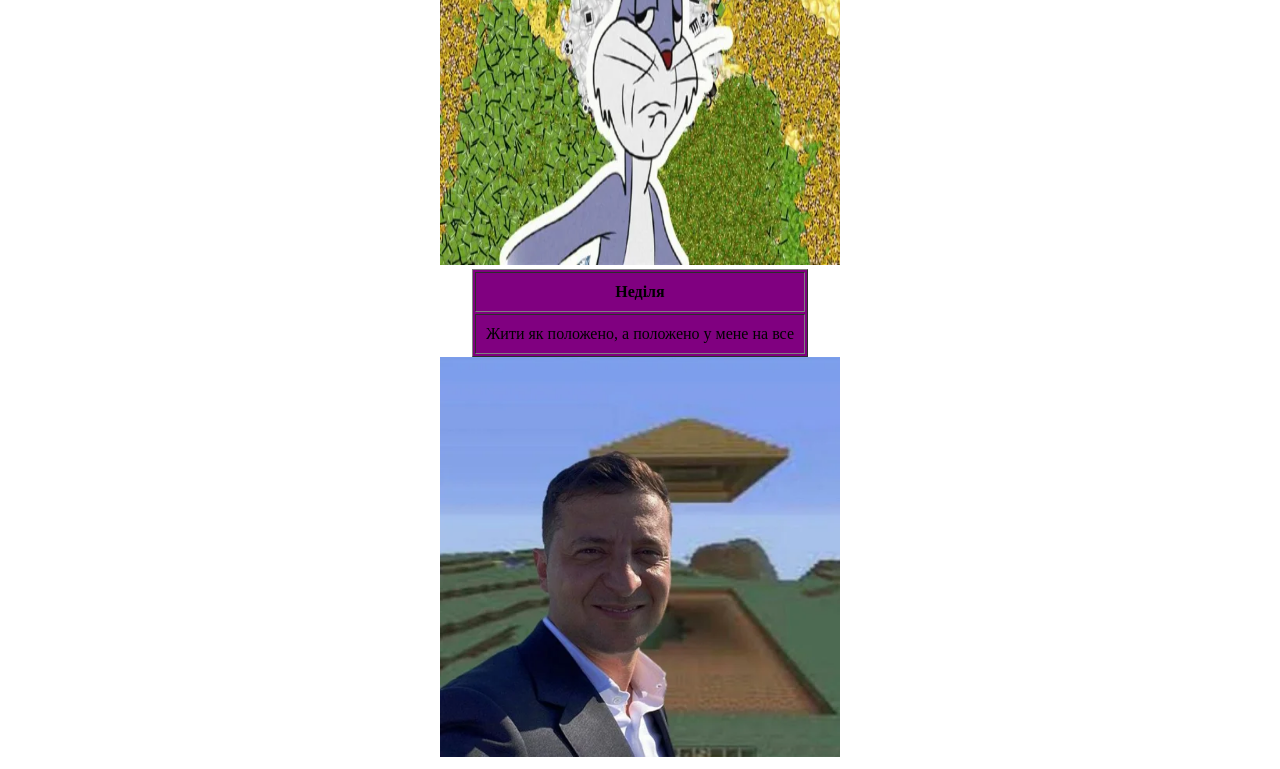
<file: Labka3/Task2/schedule.html>
<!DOCTYPE html>
<html lang="uk">
<head>
  <meta charset="UTF-8">
  <title>Розклад студента</title>
</head>
<body>

  <h1 align="center">Дні тижня</h1>

  <div align="center">
    <ul>
      <li><a href="#monday">Понеділок</a></li>
      <li><a href="#tuesday">Вівторок</a></li>
      <li><a href="#wednesday">Середа</a></li>
      <li><a href="#thursday">Четвер</a></li>
      <li><a href="#friday">П’ятниця</a></li>
      <li><a href="#saturday">Субота</a></li>
      <li><a href="#sunday">Неділя</a></li>
      <li><a href="#Test">Тест</a></li>
    </ul>
    <div id="monday">
      <table border="1" cellpadding="10" bgcolor="gray">   
        <tr><th colspan="2">Понеділок</th></tr>
        <tr><td>1 пара</td><td>Математика (тиждень 1)</td></tr>
        <tr><td>2 пара</td><td>Фізика (тиждень 2)</td></tr>
      </table>
    </div>
    <div><img src="Photo\Monday.jpg" width="400" height="400"></div>

    <div id="tuesday">
      <table border="1" cellpadding="10" bgcolor="silver">
        <tr><th colspan="2">Вівторок</th></tr>
        <tr><td>1 пара</td><td>Програмування (тиждень 1)</td></tr>
        <tr><td>2 пара</td><td>Бази даних (тиждень 2)</td></tr>
      </table>
    </div>
    <div><img src="Photo\Tuesday.jpeg" width="400" height="400"></div>

    <div id="wednesday">
      <table border="1" cellpadding="10" bgcolor="navy">
        <tr><th colspan="2">Середа</th></tr>
        <tr><td>1 пара</td><td>Англійська (тиждень 1)</td></tr>
        <tr><td>2 пара</td><td>Історія (тиждень 2)</td></tr>
      </table>
    </div>
    <div><img src="Photo\Wednesday.jpg" width="400" height="400"></div>
    
    <h2 id="Test">Test</h2>

    <div id="thursday">
      <table border="1" cellpadding="10" bgcolor="cyan">
        <tr><th colspan="2">Четвер</th></tr>
        <tr><td>1 пара</td><td>Алгоритми (тиждень 1)</td></tr>
        <tr><td>2 пара</td><td>Комп’ютерні мережі (тиждень 2)</td></tr>
      </table>
    </div>
    <div><img src="Photo\Thursday.jpg" width="400" height="400"></div>

    <div id="friday">
      <table border="1" cellpadding="10" bgcolor="olive">
        <tr><th colspan="2">П’ятниця</th></tr>
        <tr><td>1 пара</td><td>Філософія (тиждень 1)</td></tr>
        <tr><td>2 пара</td><td>Хімія (тиждень 2)</td></tr>
      </table>
    </div>
    <div><img src="Photo\Friday.jpg" width="400" height="400"></div>

    <div id="saturday">
      <table border="1" cellpadding="10" bgcolor="yellow">
        <tr><th colspan="2">Субота</th></tr>
        <tr><td colspan="2">Трошки пожити</td></tr>
      </table>
    </div>
    <div><img src="Photo\Saturday.webp" width="400" height="400"></div>

    <div id="sunday">
      <table border="1" cellpadding="10" bgcolor="purple">
        <tr><th colspan="2">Неділя</th></tr>
        <tr><td colspan="2">Жити як положено, а положено у мене на все</td></tr>
      </table>
    </div>
    <div><img src="Photo\Sunday.webp" width="400" height="400"></div>

  </div>

</body>
</html>
</file>
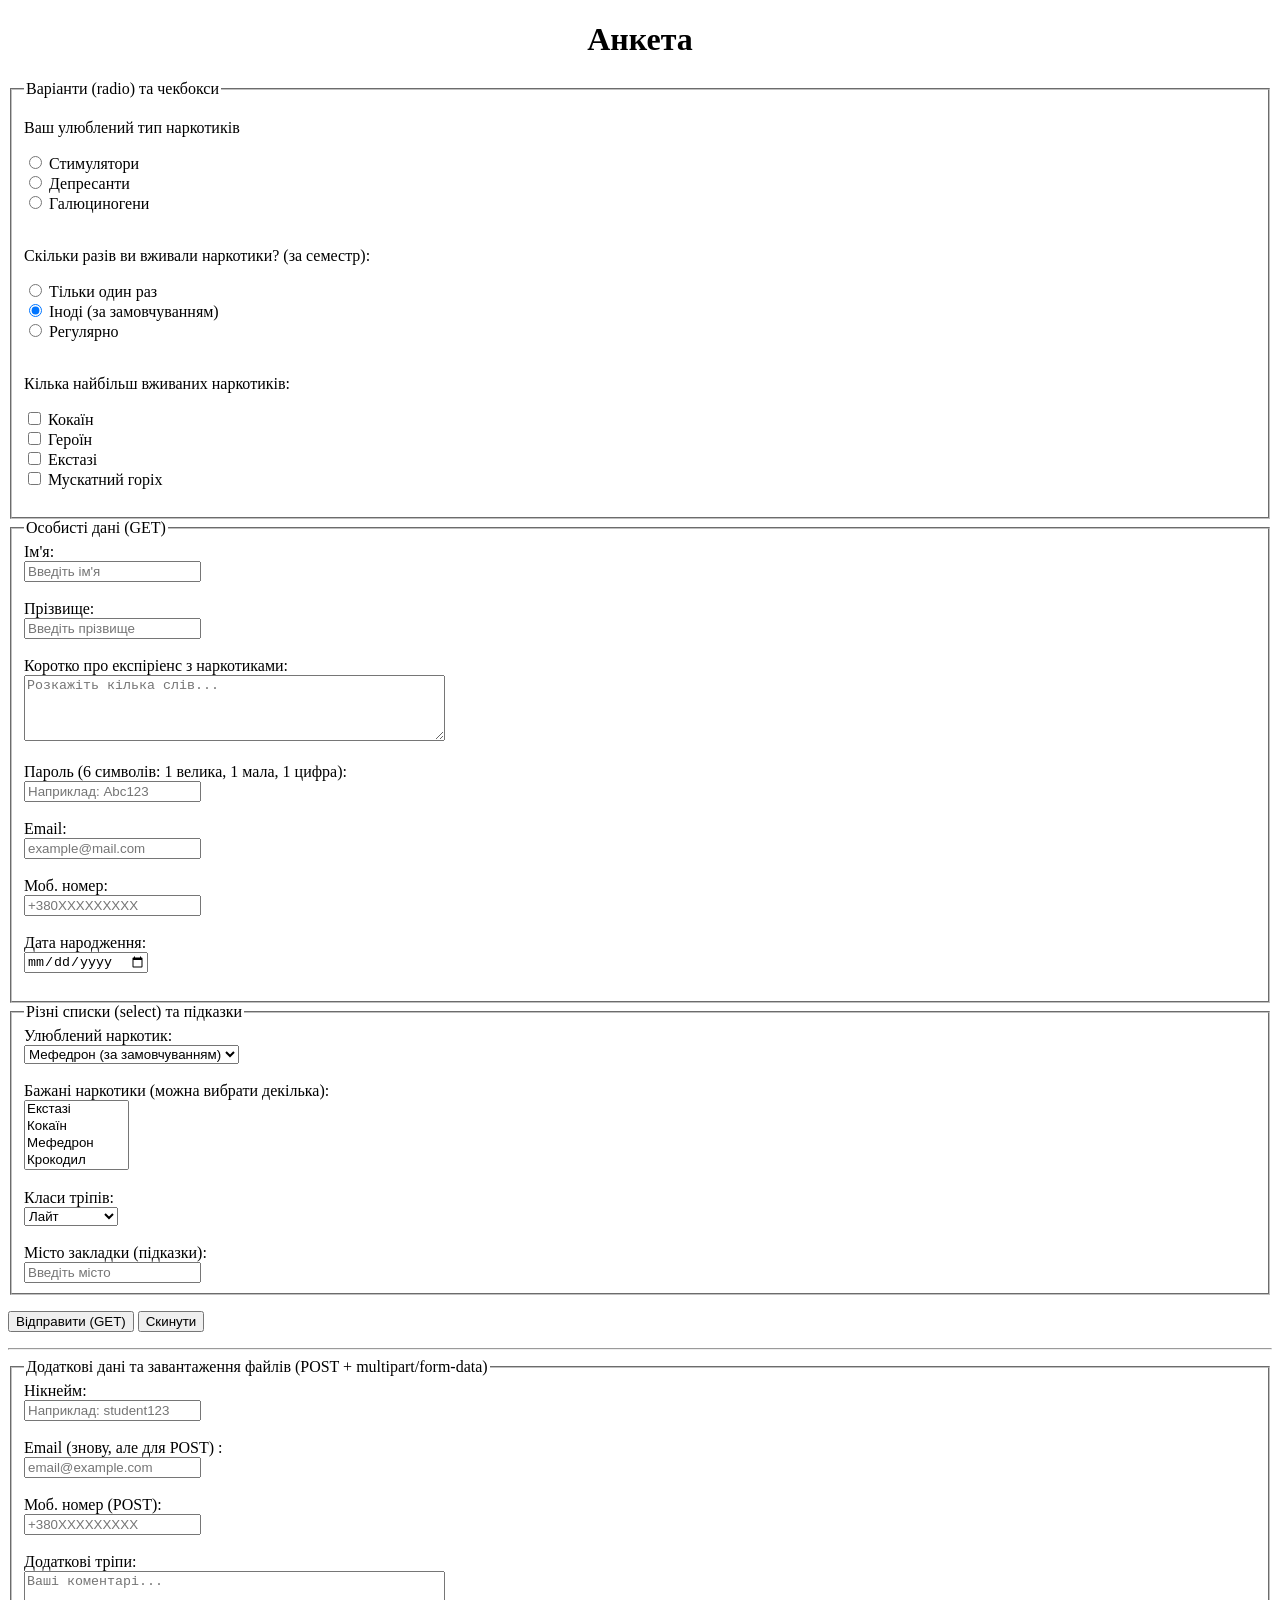
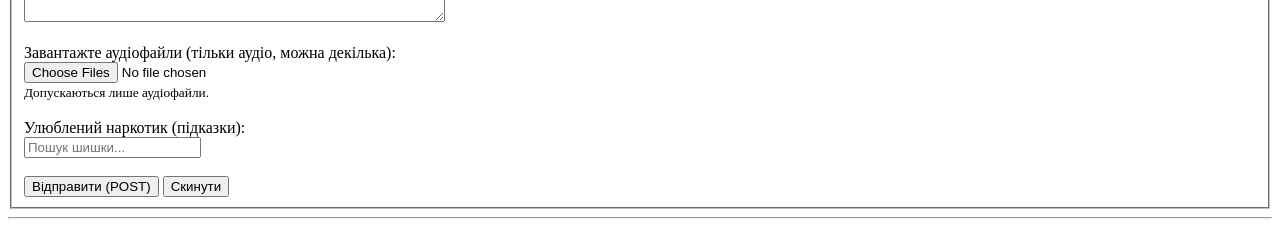
<file: Labka3/Task3/questionnaire.html>
<!doctype html>
<html lang="uk">
<head>  
  <meta charset="utf-8">
  <title>Анкета — questionnaire</title>
</head>
<body>

  <h1 align="center">Анкета</h1>

  <form action="" method="get" accept-charset="utf-8">
    <fieldset>
      <legend>Варіанти (radio) та чекбокси</legend> 

      <div>
        <p>Ваш улюблений тип наркотиків</p>
        <label><input type="radio" name="study_form" value="fulltime" tabindex="1"> Стимулятори</label><br> 
        <label><input type="radio" name="study_form" value="parttime" tabindex="2"> Депресанти</label><br>  
        <label><input type="radio" name="study_form" value="online"  tabindex="3" cheked> Галюциногени</label><br> 
      </div>
      <br>

      <div>
        <p>Скільки разів ви вживали наркотики? (за семестр):</p>
        <label><input type="radio" name="group_sem" value="sem1" tabindex="4"> Тільки один раз</label><br>
        <label><input type="radio" name="group_sem" value="sem2" tabindex="5" checked> Іноді (за замовчуванням)</label><br>
        <label><input type="radio" name="group_sem" value="sem3" tabindex="6"> Регулярно</label><br>
      </div>
      <br>

      <div>
        <p>Кілька найбільш вживаних наркотиків:</p>  
        <label><input type="checkbox" name="interest_music" value="music" tabindex="7"> Кокаїн</label><br>
        <label><input type="checkbox" name="interest_sport" value="sport" tabindex="8"> Героїн </label><br>
        <label><input type="checkbox" name="interest_read" value="reading" tabindex="9"> Екстазі</label><br>
        <label><input type="checkbox" name="interest_code" value="coding" tabindex="10"> Мускатний горіх</label><br>
      </div>
      <br>
    </fieldset>

    <fieldset>
      <legend>Особисті дані (GET)</legend>

      <label for="fname">Ім'я:</label><br>
      <input id="fname" name="fname" type="text" placeholder="Введіть ім'я" tabindex="11" required value=""><br><br> 

      <label for="lname">Прізвище:</label><br>
      <input id="lname" name="lname" type="text" placeholder="Введіть прізвище" tabindex="12" required value=""><br><br>

      <label for="about">Коротко про експіріенс з наркотиками:</label><br>
      <textarea id="about" name="about" placeholder="Розкажіть кілька слів..." rows="4" cols="50" tabindex="13"></textarea><br><br>

      <label for="pwd">Пароль (6 символів: 1 велика, 1 мала, 1 цифра):</label><br>
      <input id="pwd" name="password" type="password"
             placeholder="Наприклад: Abc123"              
             pattern="(?=.*[A-Z])(?=.*[a-z])(?=.*\d)[A-Za-z\d]{6}"    
             title="6 символів, з принаймні 1 великою літерою, 1 малою та 1 цифрою"
             tabindex="14" required><br><br> 

      <label for="emailA">Email:</label><br>
      <input id="emailA" name="email" type="email" placeholder="example@mail.com"
             autocomplete="off"
             pattern="[a-z0-9._%+-]+@[a-z0-9.-]+\.[a-z]{2,}$"
             title="Введіть коректну електронну адресу"
             tabindex="15" required><br><br>

      <label for="phoneA">Моб. номер:</label><br>
      <input id="phoneA" name="phone" type="tel" placeholder="+380XXXXXXXXX"
             pattern="^\+?\d{9,15}$"
             title="Номер: лише цифри, можливо '+' на початку, 9-15 цифр"
             tabindex="16" required><br><br>

      <label for="bdate">Дата народження:</label><br>
      <input id="bdate" name="birthdate" type="date" tabindex="17"><br><br> 

    </fieldset>

    <fieldset>
      <legend>Різні списки (select) та підказки</legend>

      <label for="favcolor">Улюблений наркотик:</label><br>
      <select id="favcolor" name="favcolor" tabindex="18" required>  
        <option value="red">Екстазі</option>
        <option value="green">Кокаїн</option>
        <option value="blue" selected>Мефедрон (за замовчуванням)</option> 
        <option value="yellow">Крокодил</option>
        <option value="black">Героїн</option>
      </select><br><br>

      <label for="langs">Бажані наркотики (можна вибрати декілька):</label><br>
      <select id="langs" name="langs[]" multiple size="4" tabindex="19"> 
        <option value="c">Екстазі</option>
        <option value="cpp">Кокаїн</option>
        <option value="java">Мефедрон</option>
        <option value="py">Крокодил</option>
        <option value="js">Героїн</option>
        <option value="rs">Мускатний горіх</option>
      </select><br><br>

      <label for="study">Класи тріпів:</label><br>
      <select id="study" name="study" tabindex="20">
        <optgroup label="Фундаментальні">
          <option value="math">Лайт</option>
          <option value="phys">Середній</option>
          <option value="chem">Хард</option>
        </optgroup>
        <optgroup label="Екстазі">
          <option value="prog">Лайт</option>
          <option value="algo">Середній</option>
          <option value="os">Хард</option>
        </optgroup>
        <optgroup label="Кокаїн">
          <option value="hist">Лайт</option>
          <option value="phil">Середній</option>
          <option value="ling">Хард</option>
        </optgroup>
        <optgroup label="Герич">
          <option value="sport">Лайт</option>
          <option value="art">Середній</option>
          <option value="music">Хард</option>
        </optgroup>
      </select><br><br>

      <label for="city">Місто закладки (підказки):</label><br>
      <input id="city" name="city" list="cities" placeholder="Введіть місто" tabindex="21"> 
      <datalist id="cities">
        <option value="Kyiv">
        <option value="Chernivtsi">
        <option value="Kharkiv">
        <option value="sucaevo">
        <option value="kamenec-podolskij">
      </datalist>
    </fieldset>

    <p>
      <button type="submit" tabindex="22">Відправити (GET)</button>
      <button type="reset" tabindex="23">Скинути</button>
    </p>
  </form>

  <hr>

  <form action="" method="post" enctype="multipart/form-data" accept-charset="utf-8">
    <fieldset>
      <legend>Додаткові дані та завантаження файлів (POST + multipart/form-data)</legend>

      <label for="nick">Нікнейм:</label><br>
      <input id="nick" name="nickname" type="text" placeholder="Наприклад: student123" tabindex="24" required><br><br>

      <label for="emailB">Email (знову, але для POST) :</label><br>
      <input id="emailB" name="email_post" type="email" placeholder="email@example.com"
             autocomplete="off"
             pattern="[a-z0-9._%+-]+@[a-z0-9.-]+\.[a-z]{2,}$"
             tabindex="25" required><br><br>

      <label for="phoneB">Моб. номер (POST):</label><br>
      <input id="phoneB" name="phone_post" type="tel" placeholder="+380XXXXXXXXX"
             pattern="^\+?\d{9,15}$"
             tabindex="26"><br><br>

      <label for="notes">Додаткові тріпи:</label><br>
      <textarea id="notes" name="notes" rows="3" cols="50" placeholder="Ваші коментарі..." tabindex="27"></textarea><br><br>

      <label for="audio">Завантажте аудіофайли (тільки аудіо, можна декілька):</label><br>
      <input id="audio" name="audio_files[]" type="file"
             accept="audio/*"
             multiple
             tabindex="28" required><br>
      <small>Допускаються лише аудіофайли.</small><br><br>

      <label for="favsong">Улюблений наркотик (підказки):</label><br>
      <input id="favsong" name="favsong" list="songs" placeholder="Пошук шишки..." tabindex="29">
      <datalist id="narco">
        <option value="narco A">
        <option value="narco B">
        <option value="narco C">
      </datalist><br><br>

      <button type="submit" tabindex="30">Відправити (POST)</button>
      <button type="reset" tabindex="31">Скинути</button>

    </fieldset>
  </form>

  <hr>

</body>
</html>
</file>
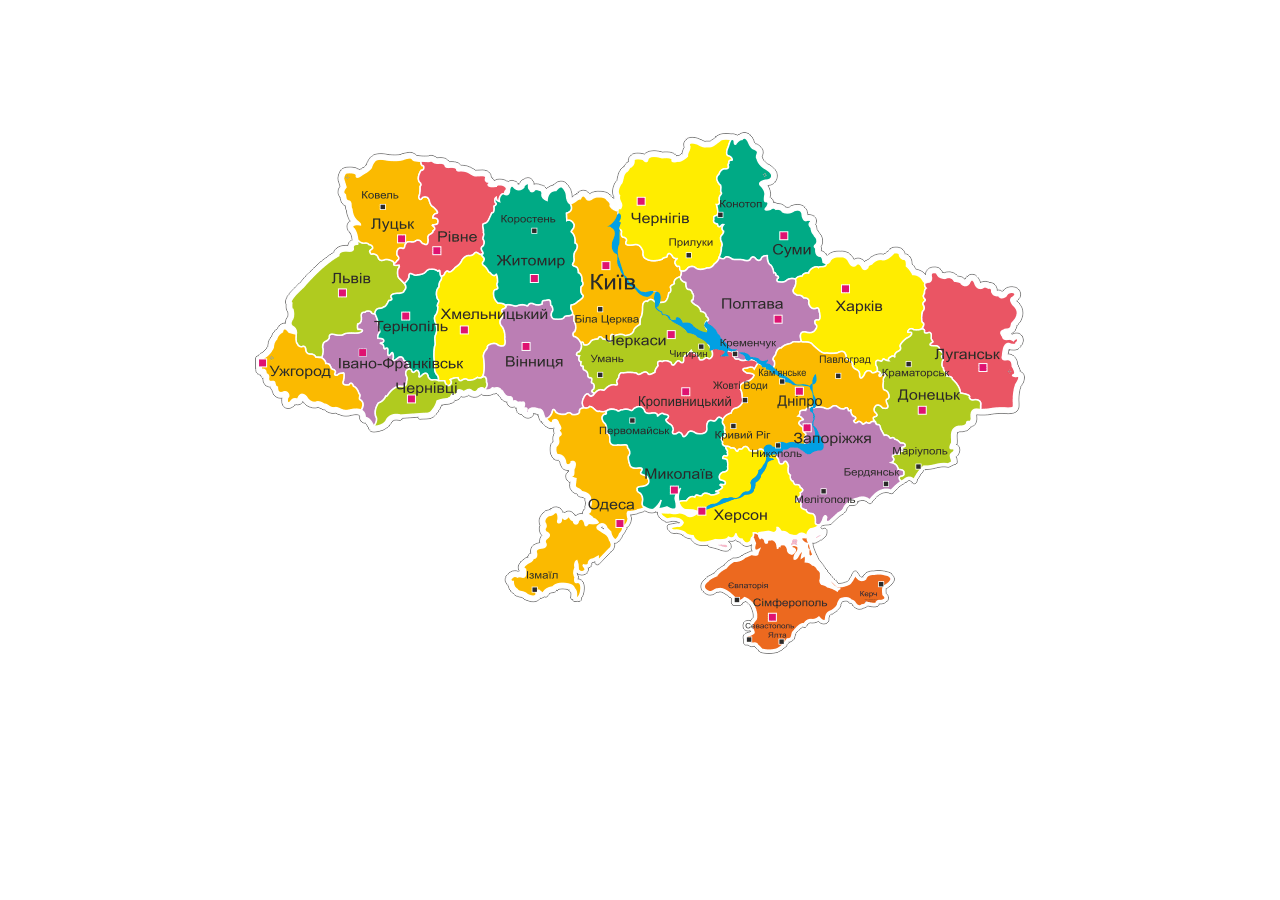
<file: Labka3/Task4/map.html>
<!DOCTYPE html>
<html lang="uk">
<head>
    <meta charset="UTF-8">
    <title>Завдання 4</title>
</head>
<body>
<div align="center">
    <img src="ukraine.png" usemap="#image-map" alt="Карта">

    <map name="image-map"> 
        <area target="_blank" alt="Київська область" title="Київська область" href="https://uk.wikipedia.org/wiki/Київська_область" coords="378,310,330,323,326,266,319,210,349,193,387,246,419,256,414,271" shape="poly">
        <area target="_blank" alt="Житомирська область" title="Житомирська область" href="https://uk.wikipedia.org/wiki/Житомирська_область" coords="309,297,249,280,234,221,260,183,313,182,318,255" shape="poly">
        <area target="_blank" alt="Хмельницька область" title="Хмельницька область" href="https://uk.wikipedia.org/wiki/Хмельницька_область" coords="225,362,185,362,185,290,223,246,242,293" shape="poly">
        <area target="_blank" alt="Рівненська область" title="Рівненська область" href="https://uk.wikipedia.org/wiki/Рівненська_область" coords="151,261,225,240,246,181,173,153,180,213" shape="poly">
        <area target="_blank" alt="Волинська область" title="Волинська область" href="https://uk.wikipedia.org/wiki/Волинська_область" coords="147,232,171,175,152,143,82,160,96,228" shape="poly">
        <area target="_blank" alt="Вінницька область" title="Вінницька область" href="https://uk.wikipedia.org/wiki/Вінницька_область" coords="259,318,288,307,315,324,331,387,286,405,230,343" shape="poly">
        <area target="_blank" alt="Львівська область" title="Львівська область" href="https://uk.wikipedia.org/wiki/Львівська_область" coords="89,236,142,276,58,330,33,287" shape="poly">
        <area target="_blank" alt="Тернопільська область" title="Тернопільська область" href="https://uk.wikipedia.org/wiki/Тернопільська_область" coords="176,264,121,300,174,358" shape="poly">
        <area target="_blank" alt="Івано-Франківська область" title="Івано-Франківська область" href="https://uk.wikipedia.org/wiki/Івано-Франківська_область" coords="114,311,78,343,114,398,146,360" shape="poly">
        <area target="_blank" alt="Чернівецька область" title="Чернівецька область" href="https://uk.wikipedia.org/wiki/Чернівецька_область" coords="154,406,130,415,150,369,228,375,186,388,178,406" shape="poly">
        <area target="_blank" alt="Закарпатська область" title="Закарпатська область" href="https://uk.wikipedia.org/wiki/Закарпатська_область" coords="9,356,33,323,101,387,38,387" shape="poly">
        <area target="_blank" alt="Одеська область" title="Одеська область" href="https://uk.wikipedia.org/wiki/Одеська_область" coords="295,413,339,399,393,491,322,582,257,563,329,494" shape="poly">
        <area target="_blank" alt="Крим" title="Крим" href="https://uk.wikipedia.org/wiki/Автономна_Республіка_Крим" coords="506,638,495,598,449,573,502,533,550,531,578,568,631,566,626,589" shape="poly">
        <area target="_blank" alt="Херсонська область" title="Херсонська область" href="https://uk.wikipedia.org/wiki/Херсонська_область" coords="446,500,465,473,482,439,526,452,536,502,522,519,440,528" shape="poly">
        <area target="_blank" alt="Миколаївська область" title="Миколаївська область" href="https://uk.wikipedia.org/wiki/Миколаївська_область" coords="420,481,397,484,380,456,348,412,390,404,419,420,463,412,469,452,458,476" shape="poly">
        <area target="_blank" alt="Кіровоградська область" title="Кіровоградська область" href="https://uk.wikipedia.org/wiki/Кіровоградська_область" coords="335,397,378,370,423,354,462,344,496,354,480,380,466,399,434,423,388,398" shape="poly">
        <area target="_blank" alt="Черкаська область" title="Черкаська область" href="https://uk.wikipedia.org/wiki/Черкаська_область" coords="419,280,433,289,442,306,451,323,438,342,406,348,370,361,346,369,327,338,377,323" shape="poly">
        <area target="_blank" alt="Чернігівська область" title="Чернігівська область" href="https://uk.wikipedia.org/wiki/Чернігівська_область" coords="358,195,378,150,429,147,474,132,465,164,460,188,460,211,465,237,452,249,429,253,372,235" shape="poly">
        <area target="_blank" alt="Сумська область" title="Сумська область" href="https://uk.wikipedia.org/wiki/Сумська_область" coords="530,269,558,238,544,209,514,203,509,174,492,137,484,131,470,162,467,187,470,222,468,233" shape="poly">
        <area target="_blank" alt="Полтавська область" title="Полтавська область" href="https://uk.wikipedia.org/wiki/Полтавська_область" coords="429,264,461,255,497,255,519,266,541,291,546,315,528,327,512,347,488,344,452,315" shape="poly">
        <area target="_blank" alt="Харківська область" title="Харківська область" href="https://uk.wikipedia.org/wiki/Харківська_область" coords="584,252,617,254,642,246,669,270,670,308,642,338,611,352,583,342,553,331,555,296,542,270" shape="poly">
        <area target="_blank" alt="Дніпропетровська область" title="Дніпропетровська область" href="https://uk.wikipedia.org/wiki/Дніпропетровська_область" coords="544,381,540,339,617,367,606,402,546,397,543,423,498,440,468,414,495,373,532,336" shape="poly">
        <area target="_blank" alt="Запорізька область" title="Запорізька область" href="https://uk.wikipedia.org/wiki/Запорізька_область" coords="550,418,552,418,593,412,641,461,551,517,535,463" shape="poly">
        <area target="_blank" alt="Донецька область" title="Донецька область" href="https://uk.wikipedia.org/wiki/Донецька_область" coords="657,457,629,412,636,355,670,326,686,357,711,386,702,424" shape="poly">
        <area target="_blank" alt="Луганська область" title="Луганська область" href="https://uk.wikipedia.org/wiki/Луганська_область" coords="735,395,678,332,678,267,759,284,763,346,761,390" shape="poly">
    </map>
</div>
</body>
</html>
</file>
<file: Labka6/style6_1.css>
* {
  box-sizing: border-box;
}

.wrapper {
  width: 1140px;
  margin: auto;
  padding: 20px;
  font-family: 'Segoe UI', Tahoma, Geneva, Verdana, sans-serif;
}

.header {
  overflow: hidden;
}

.logo img {
  width: 75px;
  height: 75px;
  border-radius: 50%;
  float: left;
}

.navigation {
  float: right;
}

.navigation ul {
  list-style-type: none;
  margin: 0;
  padding: 15px;
}

.navigation ul li {
  margin: 10px;
  float: left;
}

.navigation ul li a {
  display: inline-block;
  padding: 10px;
  background: black;
  color: white;
  text-decoration: none;
  border-radius: 10px;
}

.navigation ul li a:hover {
  background: #313131;
  transform: translateY(-1px);
}

.article {
  column-count: 3;
  column-gap: 35px;
  column-rule: 5px dashed darkred;
}

.article img {
  width: 200px;
  height: auto;
  margin: 10px;
  float: right;
}

.article p {
  margin-top: 0;
}
</file>
<file: Labka6/style6_2.css>
p {
  font-weight: bold;
  margin: 0;
}

.round-border {
  float: left;
  margin: 20px;
  padding: 20px;
  width: 300px;
  border: 5px solid #000;
  border-radius: 50px;
}

.semiround-border {
  float: left;
  margin: 20px;
  padding: 20px;
  width: 300px;
  border: 5px solid #000;
  border-radius: 50px 0;
}

.combined-border {
  float: left;
  margin: 20px;
  padding: 20px;
  width: 300px;
  border: 5px solid #000;
  border-radius: 50px 150px;
}

.color-mixed-border {
  float: left;
  margin: 20px;
  padding: 20px;
  width: 300px;
  border: 20px solid;
  border-color: black dimgray;
  border-radius: 150px / 50px;
}

.edges-mixed-border {
  float: left;
  margin: 20px;
  padding: 20px;
  width: 300px;
  border: 20px solid;
  border-color: black dimgray;
  border-radius: 150px 250px / 75px 125px;
}

.angle-mixed-border {
  float: left;
  margin: 20px;
  padding: 20px;
  width: 300px;
  border: 20px solid;
  border-color: black dimgray;
  border-bottom-right-radius: 100%;
}

.one-romb-border {
  float: left;
  margin: 20px;
  padding: 20px;
  width: 300px;
  border-style: solid;
  border-image: url("https://mdn.github.io/css-examples/tools/border-image-generator/border-image-1.png") 27 / 20px / 0 stretch;
}

.repeated-romb-border {
  float: left;
  margin: 20px;
  padding: 20px;
  width: 300px;
  border-style: solid;
  border-image: url("https://mdn.github.io/css-examples/tools/border-image-generator/border-image-1.png") 13 / 20px / 0 round;

}

.many-romb-border {
  float: left;
  margin: 20px;
  padding: 20px;
  width: 300px;
  border-style: solid;
  border-image: url("https://mdn.github.io/css-examples/tools/border-image-generator/border-image-1.png") 27 / 20px / 0 round round;
}
.round-rectange-border {
  float: left;
  margin: 20px;
  padding: 20px;
  width: 300px;
  border-style: solid;
  border-image: url("./imgs/black-circle.png") 256 / 16px / 0 round;
}

.semicircle-border {
  float: left;
  margin: 20px;
  padding: 20px;
  width: 300px;
  border-style: solid;
  border-image: url("./imgs/pattern.png") 42 / 16px / 0 round;

}

.elipse-border {
  float: left;
  margin: 20px;
  padding: 20px;
  width: 300px;
  border: 16px double;
  border-image: url("./imgs/black-circle.png") 33%;
}
</file>
<file: Labka6/style6_3.css>
.contents {
  padding: 20px;
  text-align: justify;
}

.upper-text {
  background-color: #7a0d0d;
  color: white;
  padding: 20px;
  border-radius: 25px;
  margin-bottom: 30px;
}

.main-text {
  background-color: #b78d8d;
  color: #3a0000;
  padding: 20px;
  border-radius: 25px;
  position: relative;
}

.inner-block {
  text-align: center;
  margin: 20px 0;
}

.left-text, .right-text {
  display: inline-block;
  vertical-align: top;
  width: 45%;
  background-color: #9c0d0d;
  color: white;
  padding: 15px;
  border-radius: 20px;
  margin: 15px 2%;
}
</file>
<file: Labka6/style6_4.css>
.shadow-boxes div {
  width: 250px;
  height: 350px;
  border: 1px solid darkred;
  padding: 15px;
  margin: 20px;
}

.shadow-boxes div img {
  width: 220px;
}

.simple-shadow {
  float: left;
  box-shadow: -5px -5px 5px darkred;
}

.bold-shadow {
  float: left;
  box-shadow: 0 0 10px 5px darkred;
}

.right-shadow {
  float: left;
  box-shadow: 5px 5px 5px darkred;
}

.diffuse-shadow {
  float: left;
  box-shadow: 0 0 40px 5px darkred;
}

.inner-shadow {
  float: left;
  box-shadow: inset 0 0 10px 5px darkred;
}

.vertical-shadow {
  float: left;
  box-shadow: 0 10px 5px black, 0 -10px 5px darkred;
}
</file>
<file: Labka6/style6_5.css>
.gradients div {
  width: 300px;
  height: 400px;
  padding: 15px;
  margin: 20px;
  text-align: center;
}

.gradients div img {
  width: 200px;
  height: 200px;
  border-radius: 50%;
}

.linear-gradient {
  float: left;
  background: linear-gradient(45deg, #118902, #fbfa00, #0102fc, #e6931a);
}

.square-gradient {
  float: left;
  background-color: #eee;
  background-image:
    linear-gradient(45deg, green 25%, transparent 25%, transparent 75%, white 75%, orange 75%, blue 100%),
    linear-gradient(45deg, yellow 25%, transparent 25%, transparent 75%, purple 75%, orange);
  background-size: 60px 60px;
  background-position: 0 0, 30px 30px;
  /*background:
    conic-gradient(
      white 0.25turn,
      transparent 0.25turn 0.5turn,
      white 0.5turn 0.75turn,
      transparent 0.75turn
    ) top left / 25% 25% repeat,
    conic-gradient(
      from 0deg,
      #118902,
      #97107a,
      #fbfa00,
      #e6931a,
      #0102fc
    );*/
}

.column-gradient {
  float: left;
  background: repeating-linear-gradient(-90deg, #118902, #ffffff, #0102fc, #fbfa00 50px);
}

.sharp-gradient {
  float: left;
  background:
    linear-gradient(to top left, #ff0 50%, transparent 50.1%)
    bottom right / 70% 70% no-repeat,
    linear-gradient(to top right, #008000 50%, transparent 50.1%)
    bottom left / 50% 50% no-repeat,
    radial-gradient(circle at top left, orange 0%, transparent 70%),
    radial-gradient(circle at top right, blue 0%, transparent 70%),
    radial-gradient(circle at bottom, white 0%, transparent 70%)
}

.repeating-gradient {
  float: left;
  background:
    repeating-linear-gradient(
      190deg,
      rgba(255, 0, 0, 0.5) 40px,
      rgba(255, 153, 0, 0.5) 80px,
      rgba(255, 255, 0, 0.5) 120px,
      rgba(0, 255, 0, 0.5) 160px,
      rgba(0, 0, 255, 0.5) 200px,
      rgba(75, 0, 130, 0.5) 240px,
      rgba(238, 130, 238, 0.5) 280px,
      rgba(255, 0, 0, 0.5) 300px
    ),
    repeating-linear-gradient(
      -190deg,
      rgba(255, 0, 0, 0.5) 30px,
      rgba(255, 153, 0, 0.5) 60px,
      rgba(255, 255, 0, 0.5) 90px,
      rgba(0, 255, 0, 0.5) 120px,
      rgba(0, 0, 255, 0.5) 150px,
      rgba(75, 0, 130, 0.5) 180px,
      rgba(238, 130, 238, 0.5) 210px,
      rgba(255, 0, 0, 0.5) 230px
    ),
    repeating-linear-gradient(
      23deg,
      red 50px,
      orange 100px,
      yellow 150px,
      green 200px,
      blue 250px,
      indigo 300px,
      violet 350px,
      red 370px
    );
}
</file>
